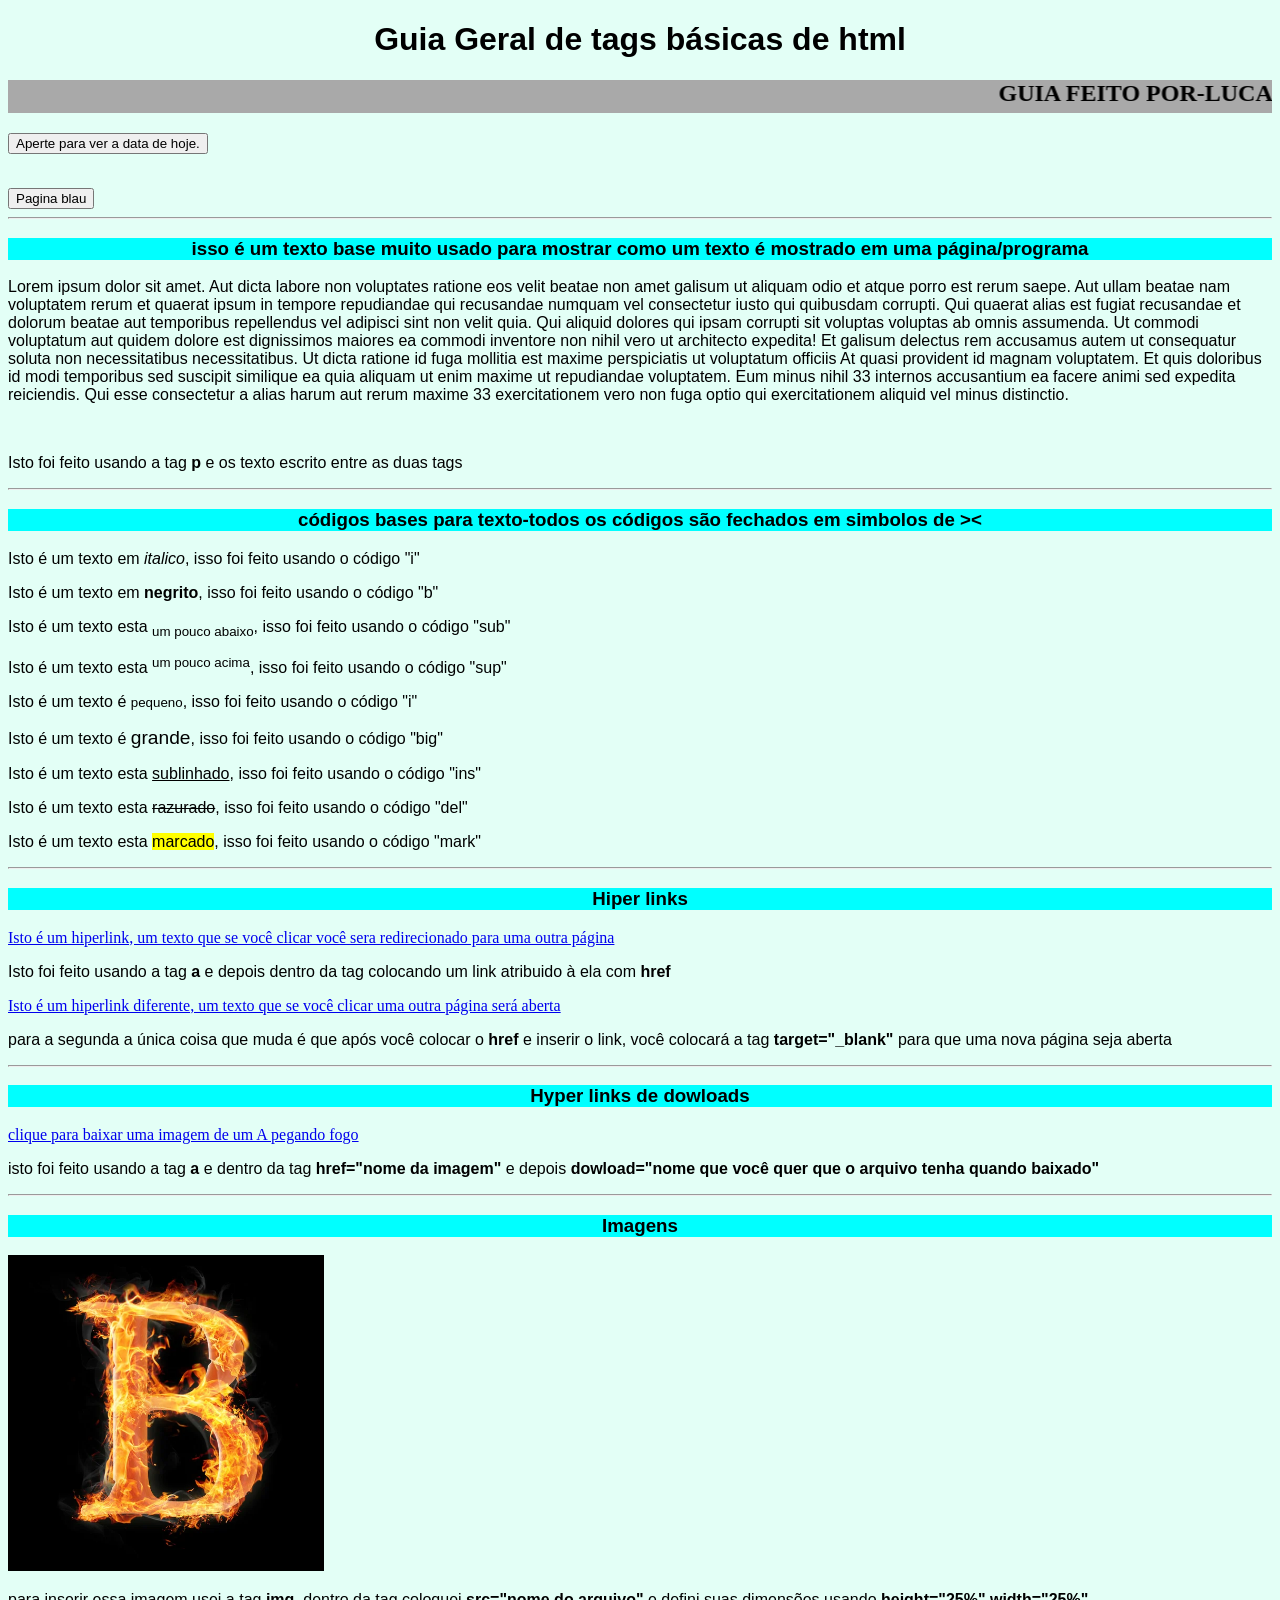
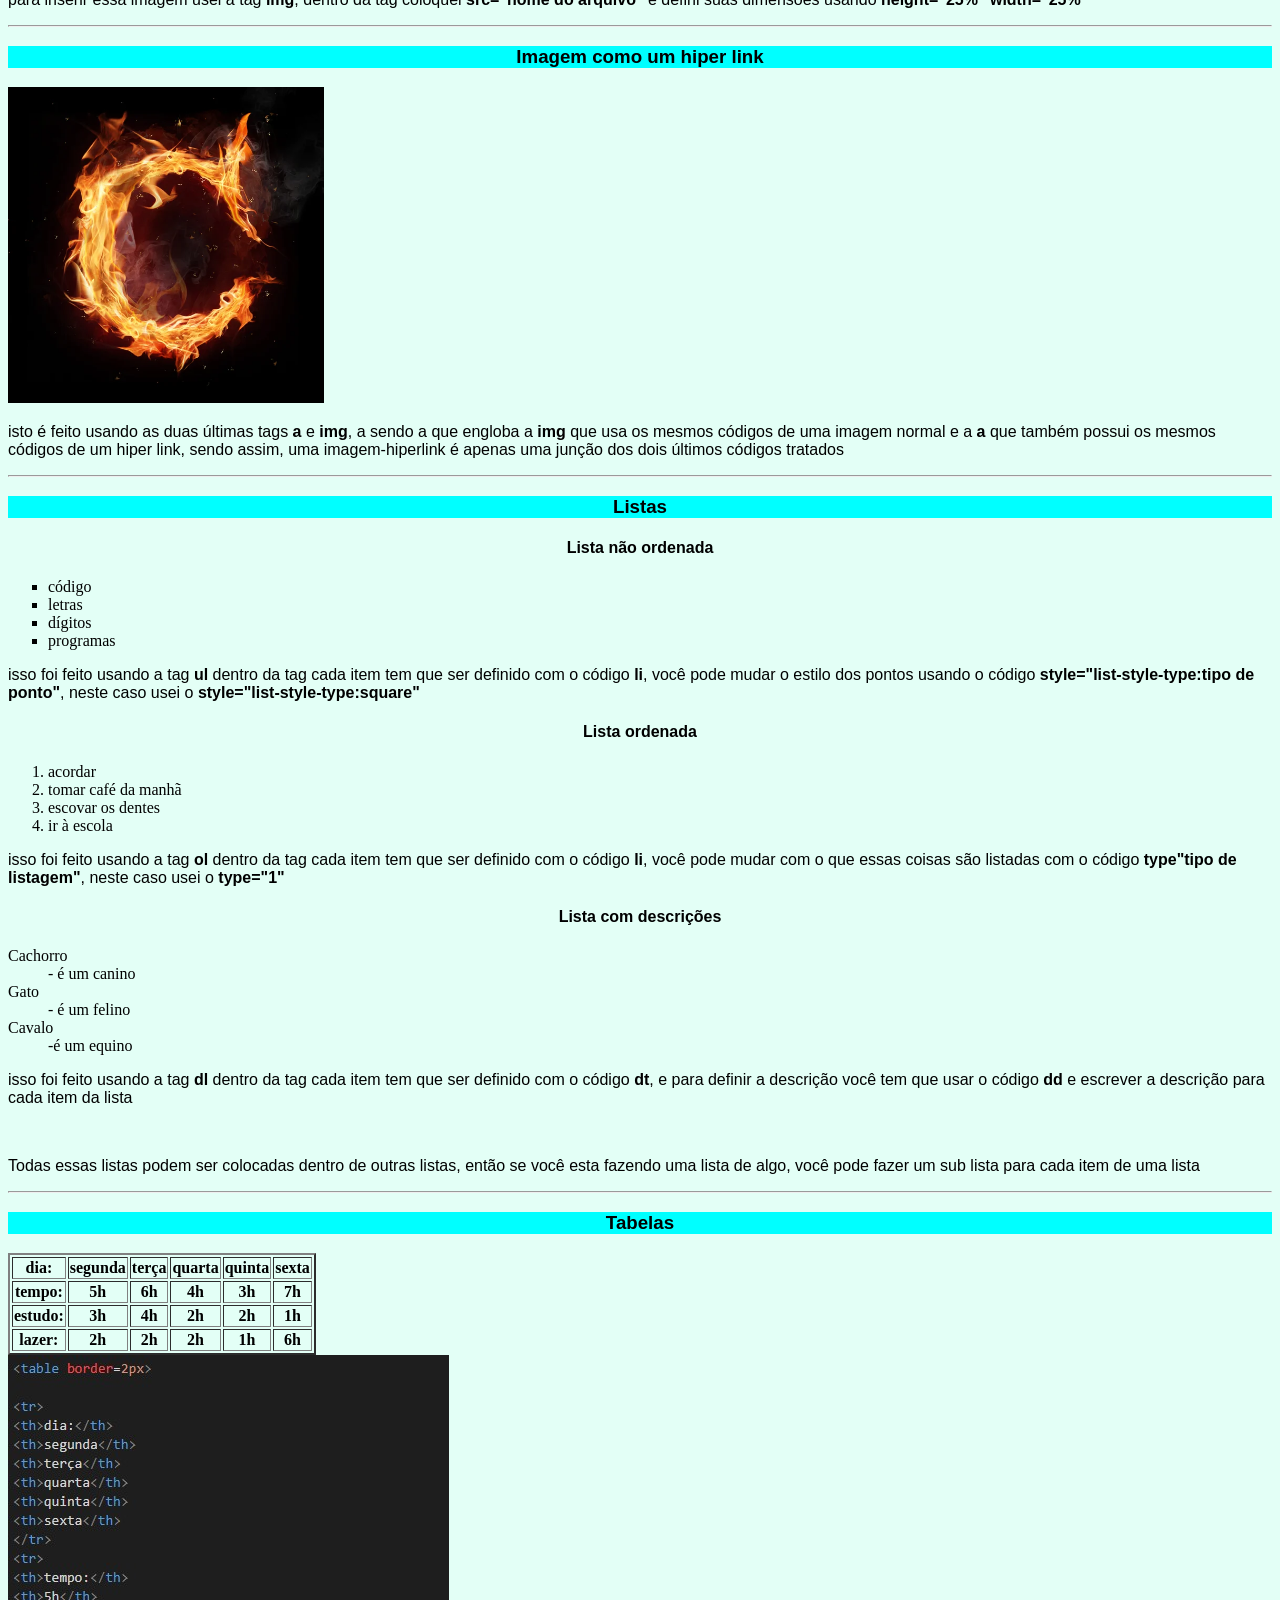
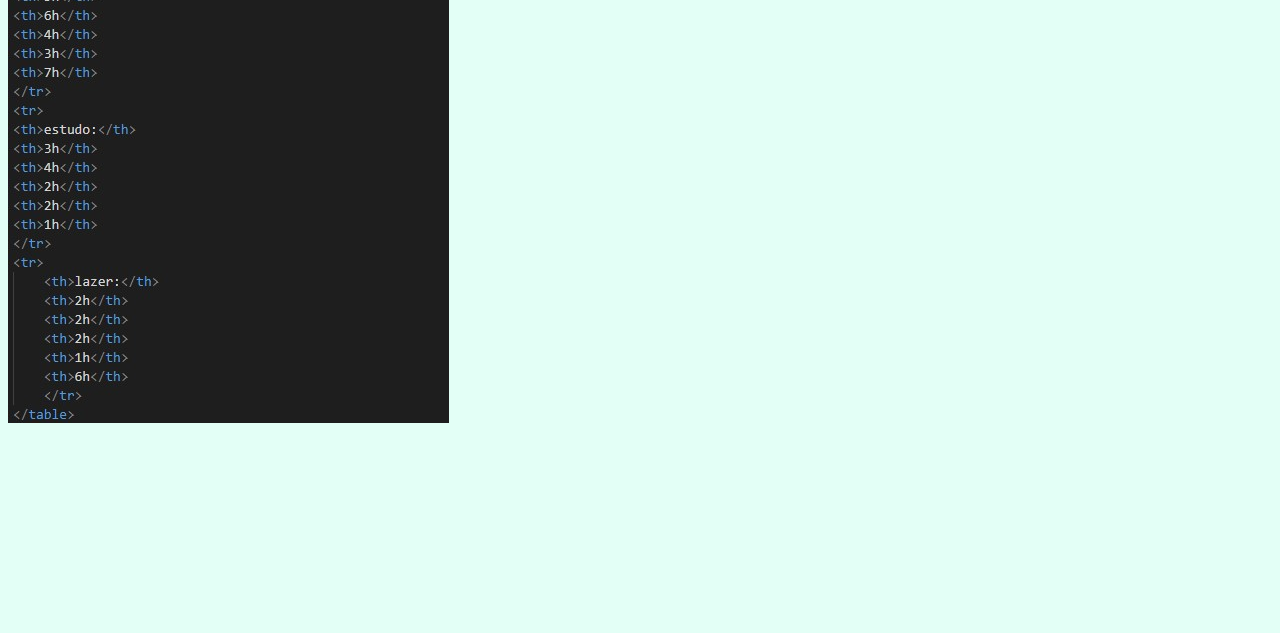
<file: Página guia/index.html>
<!DOCTYPE html>
<html lang="pt-br">
<head>
    <meta charset="UTF-8">
    <meta http-equiv="X-UA-Compatible" content="IE=edge">
    <meta name="viewport" content="width=device-width, initial-scale=1.0">
    <title>Página básica</title>

<style>
h1{
text-align: center;
font-family: sans-serif;
}

h3{
background-color: aqua;
    text-align: center;
font-family: sans-serif;
}
body{
    background-color: rgb(227, 255, 246);
}
p{
    font-family: sans-serif;  
}
h4{
    text-align: center;
font-family: sans-serif;
}


</style>



</head>
<body>
                         <!--isso é o começo da página-->
    <h1>Guia Geral de tags básicas de html</h1>
    <h2 style="background-color: darkgrey;"><marquee scrollamount="15" >GUIA FEITO POR-LUCAS BONFIM VILELA</marquee></h2>
    <button type="button"
    onclick="document.getElementById('data').innerHTML = Date()">
    Aperte para ver a data de hoje.</button>
    <p id="data"></p><br>
    <a href="teste blau.html"><button>Pagina blau</button></a>
    
    <hr>
    <!--Texto teste-->
<h3>isso é um texto base muito usado para mostrar como um texto é mostrado em uma página/programa</h3>
<p>Lorem ipsum dolor sit amet. Aut dicta labore non voluptates ratione eos velit beatae non amet galisum ut aliquam odio et atque porro est rerum saepe. Aut ullam beatae nam voluptatem rerum et quaerat ipsum in tempore repudiandae qui recusandae numquam vel consectetur iusto qui quibusdam corrupti. Qui quaerat alias est fugiat recusandae et dolorum beatae aut temporibus repellendus vel adipisci sint non velit quia. Qui aliquid dolores qui ipsam corrupti sit voluptas voluptas ab omnis assumenda.

    Ut commodi voluptatum aut quidem dolore est dignissimos maiores ea commodi inventore non nihil vero ut architecto expedita! Et galisum delectus rem accusamus autem ut consequatur soluta non necessitatibus necessitatibus. Ut dicta ratione id fuga mollitia est maxime perspiciatis ut voluptatum officiis At quasi provident id magnam voluptatem. Et quis doloribus id modi temporibus sed suscipit similique ea quia aliquam ut enim maxime ut repudiandae voluptatem.
    
    Eum minus nihil 33 internos accusantium ea facere animi sed expedita reiciendis. Qui esse consectetur a alias harum aut rerum maxime 33 exercitationem vero non fuga optio qui exercitationem aliquid vel minus distinctio.
</p><br>
<P>Isto foi feito usando a tag <b>p</b> e os texto escrito entre as duas tags</P>


<hr>


<h3>códigos bases para texto-todos os códigos são fechados em simbolos de ><</h3>
<P>Isto é um texto em <i>italico</i>, isso foi feito usando o código "i"</P>
<P>Isto é um texto em <b>negrito</b>, isso foi feito usando o código "b"</P>
<P>Isto é um texto esta <sub>um pouco abaixo</sub>, isso foi feito usando o código "sub"</P>
<P>Isto é um texto esta <sup>um pouco acima</sup>, isso foi feito usando o código "sup"</P>
<P>Isto é um texto é <small>pequeno</small>, isso foi feito usando o código "i"</P>
<P>Isto é um texto é <big>grande</big>, isso foi feito usando o código "big"</P>
<P>Isto é um texto esta <ins>sublinhado</ins>, isso foi feito usando o código "ins"</p>
<P>Isto é um texto esta <del>razurado</del>, isso foi feito usando o código "del"</P>
<P>Isto é um texto esta <mark>marcado</mark>, isso foi feito usando o código "mark"</P>


<hr>


<h3>Hiper links</h3>

<a href="http://www.google.com">Isto é um hiperlink, um texto que se você clicar você sera redirecionado para uma outra página</a>
<p>Isto foi feito usando a tag <b>a</b> e depois dentro da tag colocando um link atribuido à ela com <b>href</b></p>
<a href="http://www.google.com" target="_blank" >Isto é um hiperlink diferente, um texto que se você clicar uma outra página será aberta</a>
<p>para a segunda a única coisa que muda é que após você colocar o <b>href</b> e inserir o link, você colocará a tag <b>target="_blank"</b> para que uma nova página seja aberta</p>


<hr>


<h3>Hyper links de dowloads</h3>
<a href="A fogo.png" download="A pegando fogo">clique para baixar uma imagem de um A pegando fogo</a>
<p>isto foi feito usando a tag <b>a</b> e dentro da tag <b>href="nome da imagem"</b> e depois <b>dowload="nome que você quer que o arquivo tenha quando baixado"</b></p>


<hr>


<h3>Imagens</h3>
<img src="B fogo.png" height="25%" width="25%"  alt="imagem de um B em chamas">
<p>para inserir essa imagem usei a tag <b>img</b>, dentro da tag coloquei <b>src="nome do arquivo"</b> e defini suas dimensões usando <b>height="25%" width="25%"</b></p>


<hr>


<h3>Imagem como um hiper link</h3>
<a href="https://en.wikipedia.org/wiki/C" target="_blank"><img href="https://en.wikipedia.org/wiki/C" src="C fogo.png" height="25%" width="25%" alt="imagem de um C em chamas"></a>
<p>isto é feito usando as duas últimas tags <b>a</b> e <b>img</b>, a sendo a que engloba a <b>img</b> que usa os mesmos códigos de uma imagem normal e a <b>a</b> que também possui os mesmos códigos de um hiper link, sendo assim, uma imagem-hiperlink é apenas uma junção dos dois últimos códigos tratados</p>


<hr>


<h3>Listas</h3>
 
<h4>Lista não ordenada</h4>

<ul style="list-style-type:square;">
<li>código</li>
<li>letras</li>
<li>dígitos</li>
<li>programas</li>
</ul>

<p>isso foi feito usando a tag <b>ul</b> dentro da tag cada item tem que ser definido com o código <b>li</b>, você pode mudar o estilo dos pontos usando o código <b>style="list-style-type:tipo de ponto"</b>, neste caso usei o <b>style="list-style-type:square"</b></p>

<h4>Lista ordenada</h4>

<ol type="1">
<li>acordar</li>
<li>tomar café da manhã</li>
<li>escovar os dentes</li>
<li>ir à escola</li>
</ol>
<p>isso foi feito usando a tag <b>ol</b> dentro da tag cada item tem que ser definido com o código <b>li</b>, você pode mudar com o que essas coisas são listadas com o código <b>type"tipo de listagem"</b>, neste caso usei o <b>type="1"</b></p>

<h4>Lista com descrições</h4>
<dl>

<dt>Cachorro</dt>
<dd>- é um canino</dd>
<dt>Gato</dt>
<dd>- é um felino</dd>
<dt>Cavalo</dt>
<dd>-é um equino</dd>

</dl>
<p>isso foi feito usando a tag <b>dl</b> dentro da tag cada item tem que ser definido com o código <b>dt</b>, e para definir a descrição você tem que usar o código <b>dd</b> e escrever a descrição para cada item da lista</p><br>
<p>Todas essas listas podem ser colocadas dentro de outras listas, então se você esta fazendo uma lista de algo, você pode fazer um sub lista para cada item de uma lista</p>


<hr>
<!--Esta é uma tabela haha-->
<h3>Tabelas</h3>

<table border=2px>

<tr>
<th>dia:</th>
<th>segunda</th>
<th>terça</th>
<th>quarta</th>
<th>quinta</th>
<th>sexta</th>
</tr>
<tr>
<th>tempo:</th>
<th>5h</th>
<th>6h</th>
<th>4h</th>
<th>3h</th>
<th>7h</th>
</tr>
<tr>
<th>estudo:</th>
<th>3h</th>
<th>4h</th>
<th>2h</th>
<th>2h</th>
<th>1h</th>
</tr>
<tr>
    <th>lazer:</th>
    <th>2h</th>
    <th>2h</th>
    <th>2h</th>
    <th>1h</th>
    <th>6h</th>
    </tr>
</table>
<img src="Código tabela.png.jpg" alt="imagem com um código de tabela">


<br><br><br><br><br><br><br><br><br><br><br><br>
</body>
</html>
</file>
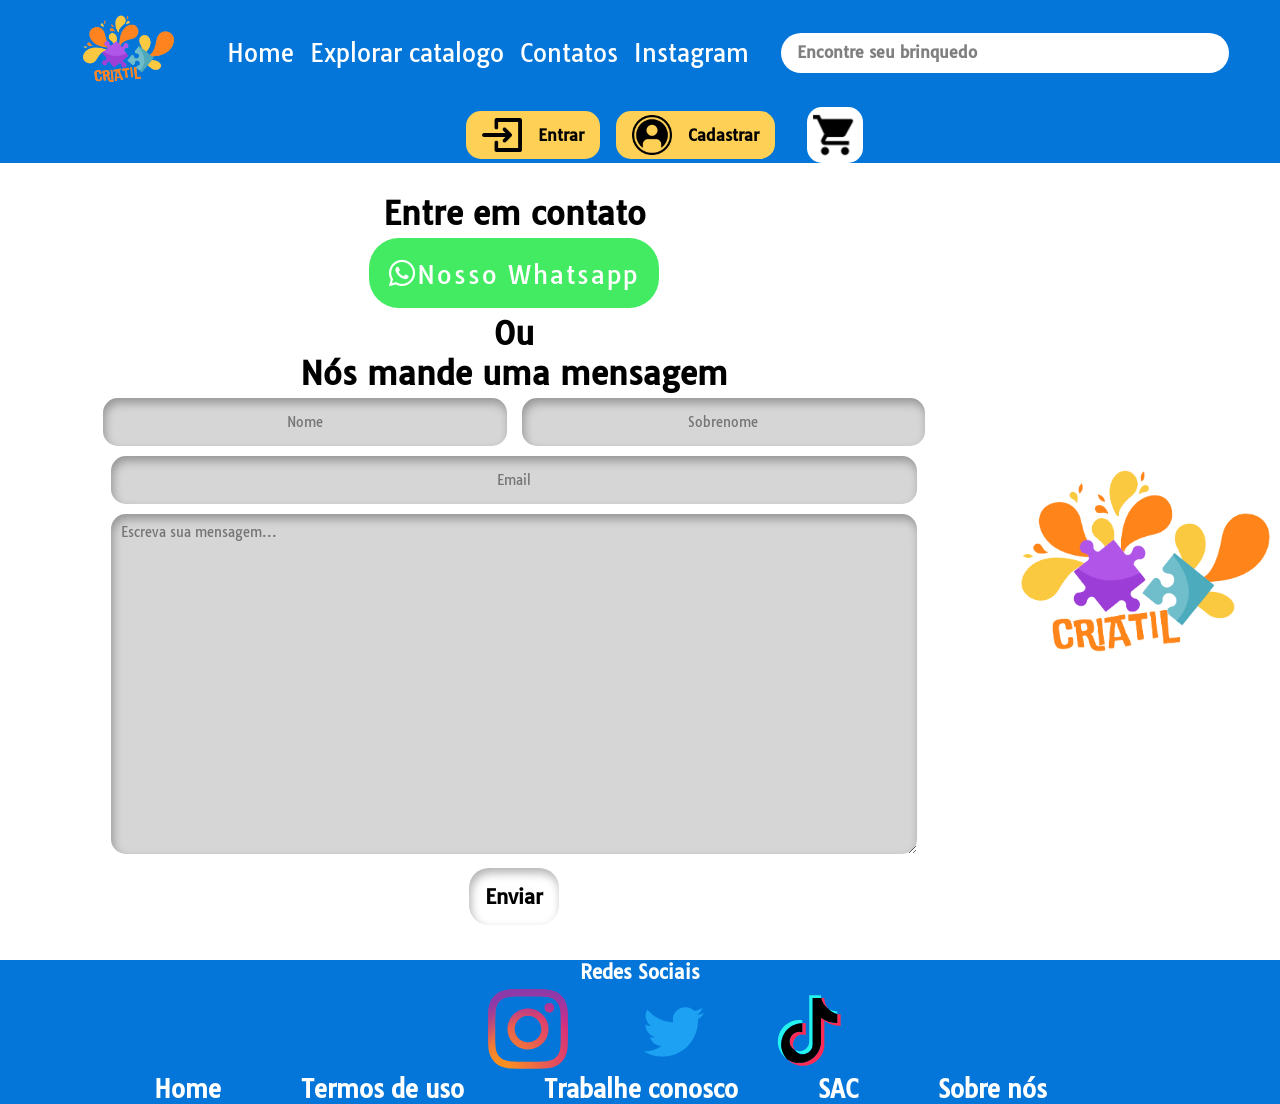
<file: amostra contato/sac-index.html>
<!DOCTYPE html>
<html lang="pt-br">

<head>
    <meta charset="UTF-8">
    <meta name="viewport" content="width=device-width, initial-scale=1.0">
    <title>Contato</title>
    <link rel="stylesheet" href="sac-estyle.css">
    <link rel="stylesheet" href="https://cdnjs.cloudflare.com/ajax/libs/font-awesome/5.15.3/css/all.min.css" />
    <link rel="icon" type="image/x-icon" href="Imagens/logo-criatil.svg">
</head>

<body>
    <header>
        <!--Logo Criatil-->
        <img src="Imagens/Logo_1-removebg-preview_waifu2x_art_noise1_scale (1).png" alt="Logo Criatil" class="Logo">
        <!--Anchors que levam para outras páginas-->
        <ul class="header">
            <li class="header"><a href="Inderx.html">Home</a></li>
            <li class="header"><a href="">Explorar catalogo</a></li>
            <li class="header"><a href="">Contatos</a></li>
            <li class="header"><a href="">Instagram</a></li>
        </ul>
        <input type="text" placeholder="Encontre seu brinquedo"> <!--Pesquisar-->
        <div class="button"><!--Botões de login, cadastro e carrinho-->

            <!--login-->
            <button class="in_out"><img src="Imagens/Login.png" alt="Entrar" class="button">
                <h4 class="button">Entrar</h4>
            </button>
            <!--Cadastro-->
            <button class="in_out_dois"><img src="Imagens/Cadastro.png" alt="Cadastrar" class="button">
                <h4 class="button">Cadastrar</h4>
            </button>
            <!--Carrinho-->
            <button class="carrinho"><img src="Imagens/carrinho.png" alt="Carrinho" class="carrinho"></button>
        </div>
    </header>

    <br>
    <div class="caixa0">
        <div class="caixa1">
            <h1>Entre em contato<br>
                <a href="#" class="fab fa-whatsapp"><small>Nosso Whatsapp</small></a>
                <br>Ou<br> Nós mande uma mensagem
            </h1>
            <form class="form-sac" action="#" id="sac-form">
<input type="text" name="primeiro-nome" id="1nome" placeholder="Nome" required>
<input type="text" name="segundo-nome" id="2nome" placeholder="Sobrenome" required>
<input type="email" name="email" id="email" placeholder="Email" required>
<textarea rows="20" cols="50" name="contato" form="sac-form" placeholder="Escreva sua mensagem..."></textarea>
<br>
<button type="submit" class="btn-submit">Enviar</button>
            </form>
        </div>
        <div class="caixa2">
            <img class="img-caixa2" src="Imagens/logo-criatil.svg">
        </div>
    </div>
    <br>

    <footer>
        <div class="Redes_Sociais"><!--Inclui titulo e logo das redes sociais-->
            <div>
                <div class="Texto"><!--Titulo-->
                    <h3 class="footer">Redes Sociais</h3>
                </div>
                <div class="Logos"><!--Logos das redes sociais-->
                    <img src="Imagens/instagram-2016-5.svg" alt="Intagram" class="Rede_Social">
                    <img src="Imagens/twitter-6.svg" alt="Twitter" class="Rede_Social">
                    <img src="Imagens/tiktok-icon-2.svg" alt="TikTok" class="Rede_Social">
                </div>
            </div>
        </div>
        <!--Anchors do footer-->

        <ul class="footer">
            <div class="anchors">
                <li class="primeiro footer"><a href="#" class="footer">
                        <h2 class="footer">Home</h2>
                    </a></li>
                <li class="penultimo"><a href="#" class="footer">
                        <h2 class="footer">Termos de uso</h2>
                    </a></li>
            </div>
            <div class="anchors">
                <li class="footer"><a href="#" class="footer">
                        <h2 class="footer">Trabalhe conosco</h2>
                    </a></li>
                <li class="footer"><a href="#" class="footer">
                        <h2 class="footer">SAC</h2>
                    </a></li>
                <li class="ultimo"><a href="#" class="footer">
                        <h2 class="footer">Sobre nós</h2>
                    </a></li>
            </div>
        </ul>

    </footer>
</body>

</html>
</file>
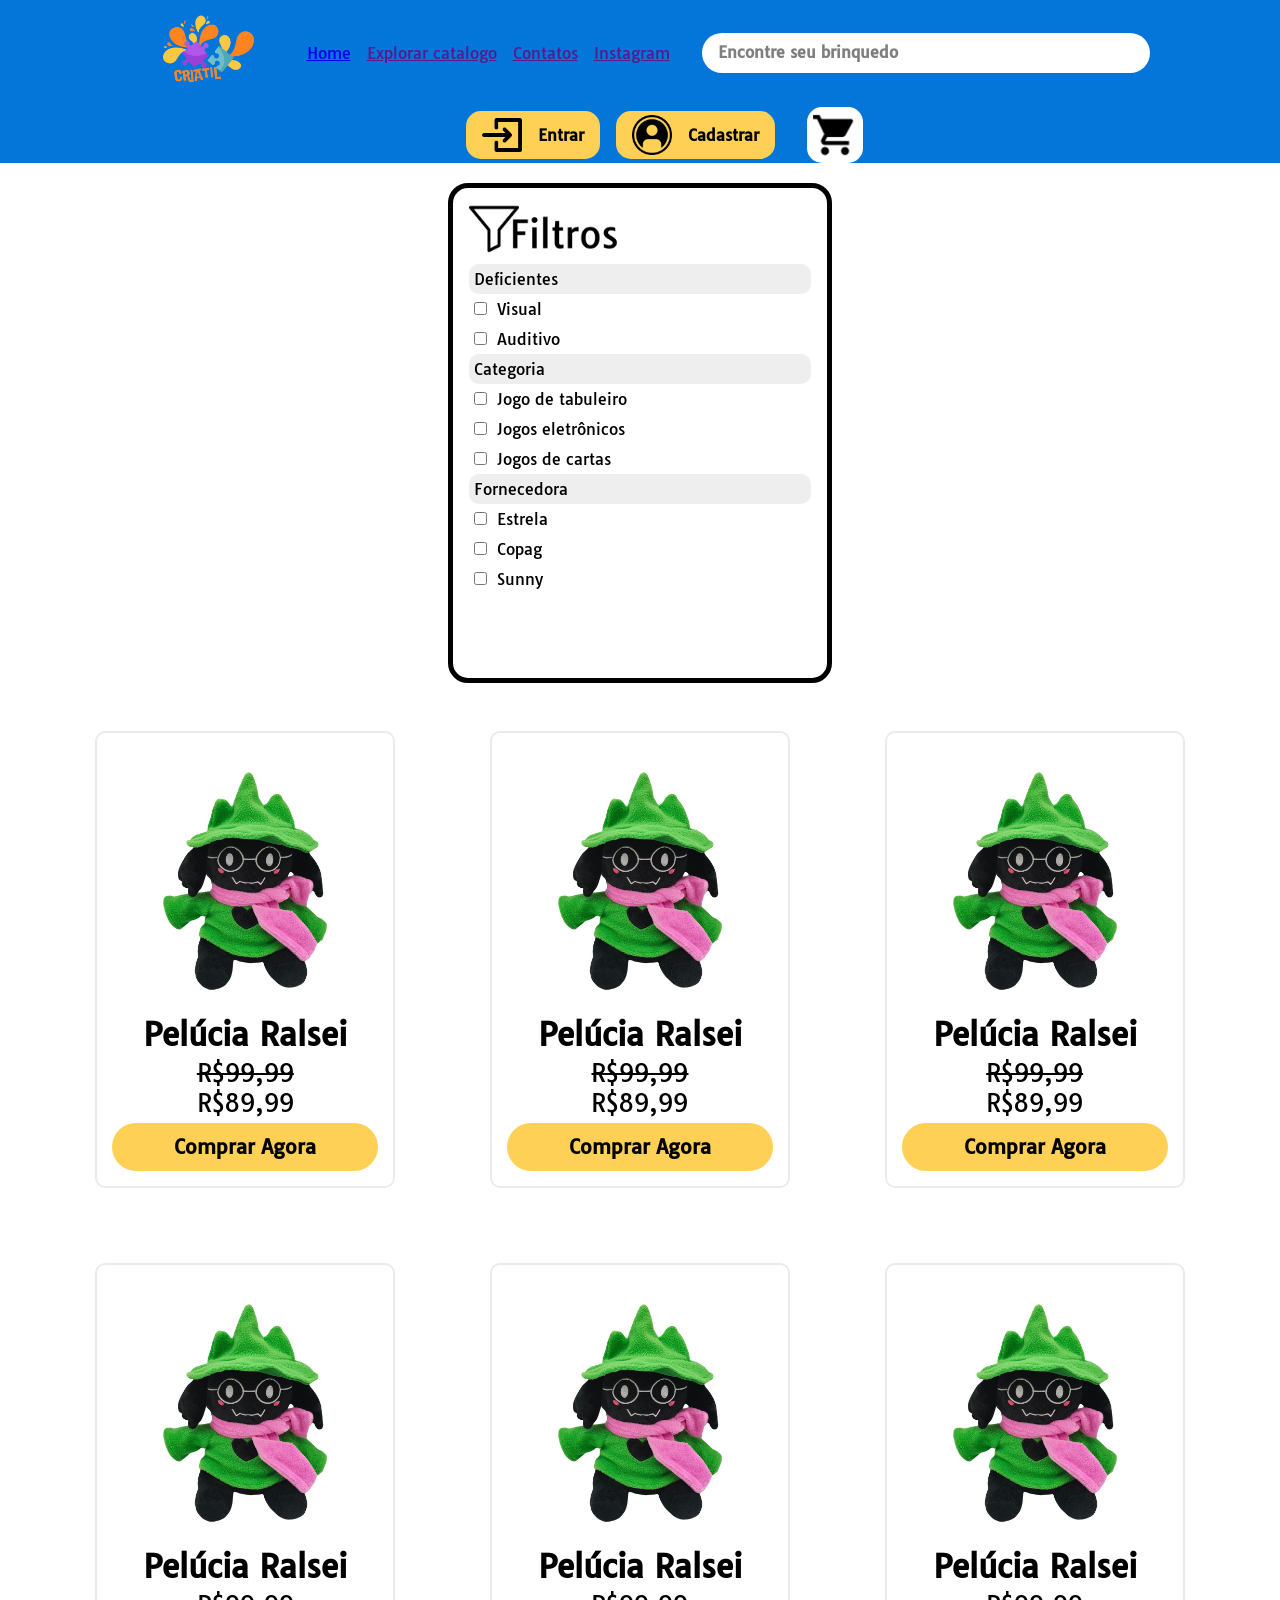
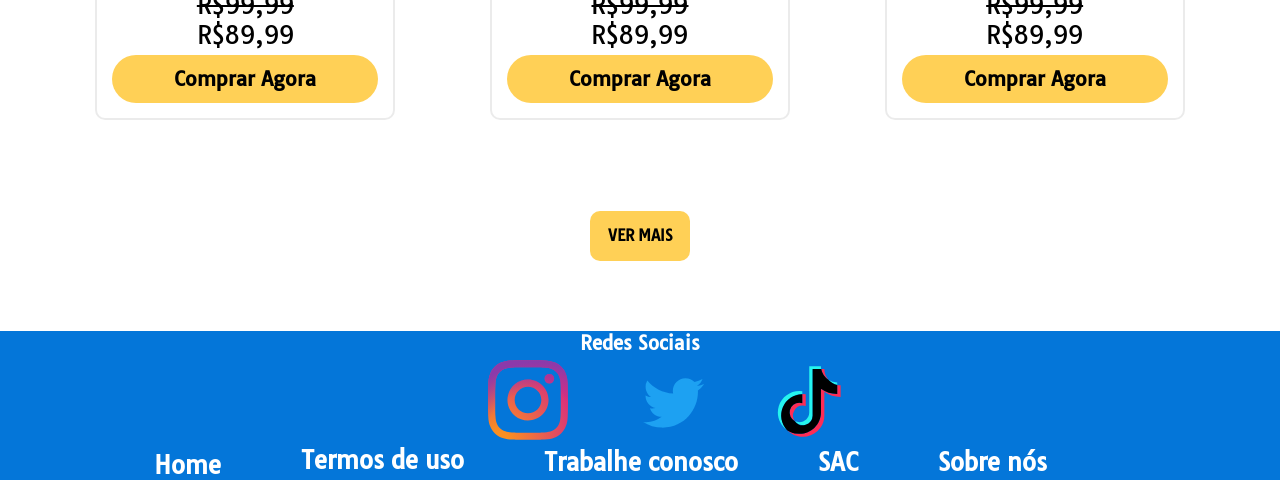
<file: amostra filtros/filtro-index.html>
<!DOCTYPE html>
<html lang="pt-br">

<head>
    <meta charset="UTF-8">
    <meta name="viewport" content="width=device-width, initial-scale=1.0">
    <title>Filtro</title>
    <link rel="stylesheet" href="style-filtro.css">
    <script src="filtro-js.js"></script>
</head>

<body>
    <header>
        <!--Logo Criatil-->
        <img src="Imagens/Logo_1-removebg-preview_waifu2x_art_noise1_scale (1).png" alt="Logo Criatil" class="Logo">
        <!--Anchors que levam para outras páginas-->
        <ul class="header">
            <li class="header"><a href="Inderx.html">Home</a></li>
            <li class="header"><a href="">Explorar catalogo</a></li>
            <li class="header"><a href="">Contatos</a></li>
            <li class="header"><a href="">Instagram</a></li>
        </ul>
        <input type="text" placeholder="Encontre seu brinquedo"> <!--Pesquisar-->
        <div class="button"><!--Botões de login, cadastro e carrinho-->
        
        <!--login-->
        <button class="in_out"><img src="Imagens/Login.png" alt="Entrar" class="button"><h4 class="button">Entrar</h4></button>
        <!--Cadastro-->
        <button class="in_out_dois"><img src="Imagens/Cadastro.png" alt="Cadastrar" class="button"><h4 class="button">Cadastrar</h4></button>
        <!--Carrinho-->
        <button class="carrinho"><img src="Imagens/carrinho.png" alt="Carrinho" class="carrinho"></button>
        </div>
    </header>
    <br>

    <div class="caixa0">
        <div class="caixa1">
            <!--ÍNICIO FILTRO-->
            <div class="caixafiltro">
                <img src="Imagens/Filtros imagem.png" alt="Filtros" class="imglog">
                <ul class="lista0">
                    <li class="lista1">
                        <p>Deficientes</p>
                    </li>
                    <li class="lista2">
                        <input type="checkbox" name="" id="check1" />
                        <label for="check1">
                            Visual
                        </label>
                    </li>
                    <li class="lista2">
                        <input type="checkbox" name="" id="check2" />
                        <label for="check2">
                            Auditivo
                        </label>
                    </li>
                    <li class="lista1">
                        <p>Categoria</p>
                    </li>
                    <li class="lista2">
                        <input type="checkbox" name="" id="check3" />
                        <label for="check3">
                            Jogo de tabuleiro
                        </label>
                    </li>
                    <li class="lista2">
                        <input type="checkbox" name="" id="check4" />
                        <label for="check4">
                            Jogos eletrônicos
                        </label>
                    </li>
                    <li class="lista2">
                        <input type="checkbox" name="" id="check5" />
                        <label for="check5">
                            Jogos de cartas
                        </label>
                    </li>
                    <li class="lista1">
                        <p>Fornecedora</p>
                    </li>
                    <li class="lista2">
                        <input type="checkbox" name="" id="check6" />
                        <label for="check6">
                            Estrela
                        </label>
                    </li>
                    <li class="lista2">
                        <input type="checkbox" name="" id="check7" />
                        <label for="check7">
                            Copag
                        </label>
                    </li>
                    <li class="lista2">
                        <input type="checkbox" name="" id="check8" />
                        <label for="check8">
                            Sunny
                        </label>
                    </li>
                </ul>
            </div>
            <!--Fim filtros-->
        </div>

        <div class="caixa2">
            <div class="itens">
                <div class="linha1">
                    <div class="item1">
                        <!--CARD-->
                        <div class="Card">
                            <!--Imagem-->
                            <div class="Imagem_container">
                                <div class="Imagem">
                                    <a href="#">
                                        <img src="Imagens/Centro/Ralsei.jpeg" alt="Pelúcia Ralse"
                                            class="Imagem_produto">
                                    </a>
                                </div>
                            </div>
                            <!--Texto do card-->
                            <h1 class="Nome_Produto">Pelúcia Ralsei</h1>
                            <p class="preco primeiro"><s>R$99,99</s></p>
                            <p class="preco">R$89,99</p>
                            <!--Botão "Comprar agora"-->
                            <div class="Comprar_Agora primeiro">
                                <button class="Comprar_Agora">
                                    <h2 class="Comprar_Agora">Comprar Agora</h2>
                                </button>
                            </div>
                        </div>
                        <!--FIM DO CARD-->
                    </div>
                    <div class="item2"><!--CARD-->
                        <div class="Card">
                            <!--Imagem-->
                            <div class="Imagem_container">
                                <div class="Imagem">
                                    <a href="#">
                                        <img src="Imagens/Centro/Ralsei.jpeg" alt="Pelúcia Ralse"
                                            class="Imagem_produto">
                                    </a>
                                </div>
                            </div>
                            <!--Texto do card-->
                            <h1 class="Nome_Produto">Pelúcia Ralsei</h1>
                            <p class="preco primeiro"><s>R$99,99</s></p>
                            <p class="preco">R$89,99</p>
                            <!--Botão "Comprar agora"-->
                            <div class="Comprar_Agora primeiro">
                                <button class="Comprar_Agora">
                                    <h2 class="Comprar_Agora">Comprar Agora</h2>
                                </button>
                            </div>
                        </div>
                        <!--FIM DO CARD-->
                    </div>
                    <div class="item3"><!--CARD-->
                        <div class="Card">
                            <!--Imagem-->
                            <div class="Imagem_container">
                                <div class="Imagem">
                                    <a href="#">
                                        <img src="Imagens/Centro/Ralsei.jpeg" alt="Pelúcia Ralse"
                                            class="Imagem_produto">
                                    </a>
                                </div>
                            </div>
                            <!--Texto do card-->
                            <h1 class="Nome_Produto">Pelúcia Ralsei</h1>
                            <p class="preco primeiro"><s>R$99,99</s></p>
                            <p class="preco">R$89,99</p>
                            <!--Botão "Comprar agora"-->
                            <div class="Comprar_Agora primeiro">
                                <button class="Comprar_Agora">
                                    <h2 class="Comprar_Agora">Comprar Agora</h2>
                                </button>
                            </div>
                        </div>
                        <!--FIM DO CARD-->
                    </div>
                </div>
                <div class="linha2">
                    <div class="item4"><!--CARD-->
                        <div class="Card">
                            <!--Imagem-->
                            <div class="Imagem_container">
                                <div class="Imagem">
                                    <a href="#">
                                        <img src="Imagens/Centro/Ralsei.jpeg" alt="Pelúcia Ralse"
                                            class="Imagem_produto">
                                    </a>
                                </div>
                            </div>
                            <!--Texto do card-->
                            <h1 class="Nome_Produto">Pelúcia Ralsei</h1>
                            <p class="preco primeiro"><s>R$99,99</s></p>
                            <p class="preco">R$89,99</p>
                            <!--Botão "Comprar agora"-->
                            <div class="Comprar_Agora primeiro">
                                <button class="Comprar_Agora">
                                    <h2 class="Comprar_Agora">Comprar Agora</h2>
                                </button>
                            </div>
                        </div>
                        <!--FIM DO CARD-->
                    </div>
                    <div class="item5"><!--CARD-->
                        <div class="Card">
                            <!--Imagem-->
                            <div class="Imagem_container">
                                <div class="Imagem">
                                    <a href="#">
                                        <img src="Imagens/Centro/Ralsei.jpeg" alt="Pelúcia Ralse"
                                            class="Imagem_produto">
                                    </a>
                                </div>
                            </div>
                            <!--Texto do card-->
                            <h1 class="Nome_Produto">Pelúcia Ralsei</h1>
                            <p class="preco primeiro"><s>R$99,99</s></p>
                            <p class="preco">R$89,99</p>
                            <!--Botão "Comprar agora"-->
                            <div class="Comprar_Agora primeiro">
                                <button class="Comprar_Agora">
                                    <h2 class="Comprar_Agora">Comprar Agora</h2>
                                </button>
                            </div>
                        </div>
                        <!--FIM DO CARD-->
                    </div>
                    <div class="item6"><!--CARD-->
                        <div class="Card">
                            <!--Imagem-->
                            <div class="Imagem_container">
                                <div class="Imagem">
                                    <a href="#">
                                        <img src="Imagens/Centro/Ralsei.jpeg" alt="Pelúcia Ralse"
                                            class="Imagem_produto">
                                    </a>
                                </div>
                            </div>
                            <!--Texto do card-->
                            <h1 class="Nome_Produto">Pelúcia Ralsei</h1>
                            <p class="preco primeiro"><s>R$99,99</s></p>
                            <p class="preco">R$89,99</p>
                            <!--Botão "Comprar agora"-->
                            <div class="Comprar_Agora primeiro">
                                <button class="Comprar_Agora">
                                    <h2 class="Comprar_Agora">Comprar Agora</h2>
                                </button>
                            </div>
                        </div>
                        <!--FIM DO CARD-->
                    </div>
                </div>
            </div>
            <div class="vermais">
                <button class="btnvermais" onclick="adicionarItens()">VER MAIS</button>
            </div>
        </div>
    </div>

    <br>
    
    <footer>
        <div class="Redes_Sociais"><!--Inclui titulo e logo das redes sociais-->
            <div> 
            <div class="Texto"><!--Titulo-->
                <h3 class="footer">Redes Sociais</h3>
            </div>
            <div class="Logos"><!--Logos das redes sociais-->
                <img class="Rede_Social" src="Imagens/instagram-2016-5.svg" alt="Intagram" class="Rede_Social">
                <img class="Rede_Social" src="Imagens/twitter-6.svg" alt="Twitter" class="Rede_Social">
                <img class="Rede_Social" src="Imagens/tiktok-icon-2.svg" alt="TikTok" class="Rede_Social">
            </div>
            </div>
        </div>
    <!--Anchors do footer-->
    
            <ul class="footer">
                <div class="anchors">
                <li class="primeiro footer"><a href="#"  class="footer"><h2 class="footer">Home</h2></a></li> 
                <li class="penultimo"><a href="#"  class="footer"><h2 class="footer">Termos de uso</h2></a></li>
                </div>
                <div class="anchors">
                <li class="footer"><a href="#" class="footer"><h2 class="footer">Trabalhe conosco</h2></a></li>
                <li class="footer"><a href="#" class="footer"><h2 class="footer">SAC</h2></a></li>
                <li class="ultimo"><a href="#" class="footer"><h2 class="footer">Sobre nós</h2></a></li> 
                </div>
            </ul>
   
    </footer>
</body>

</html>
</file>
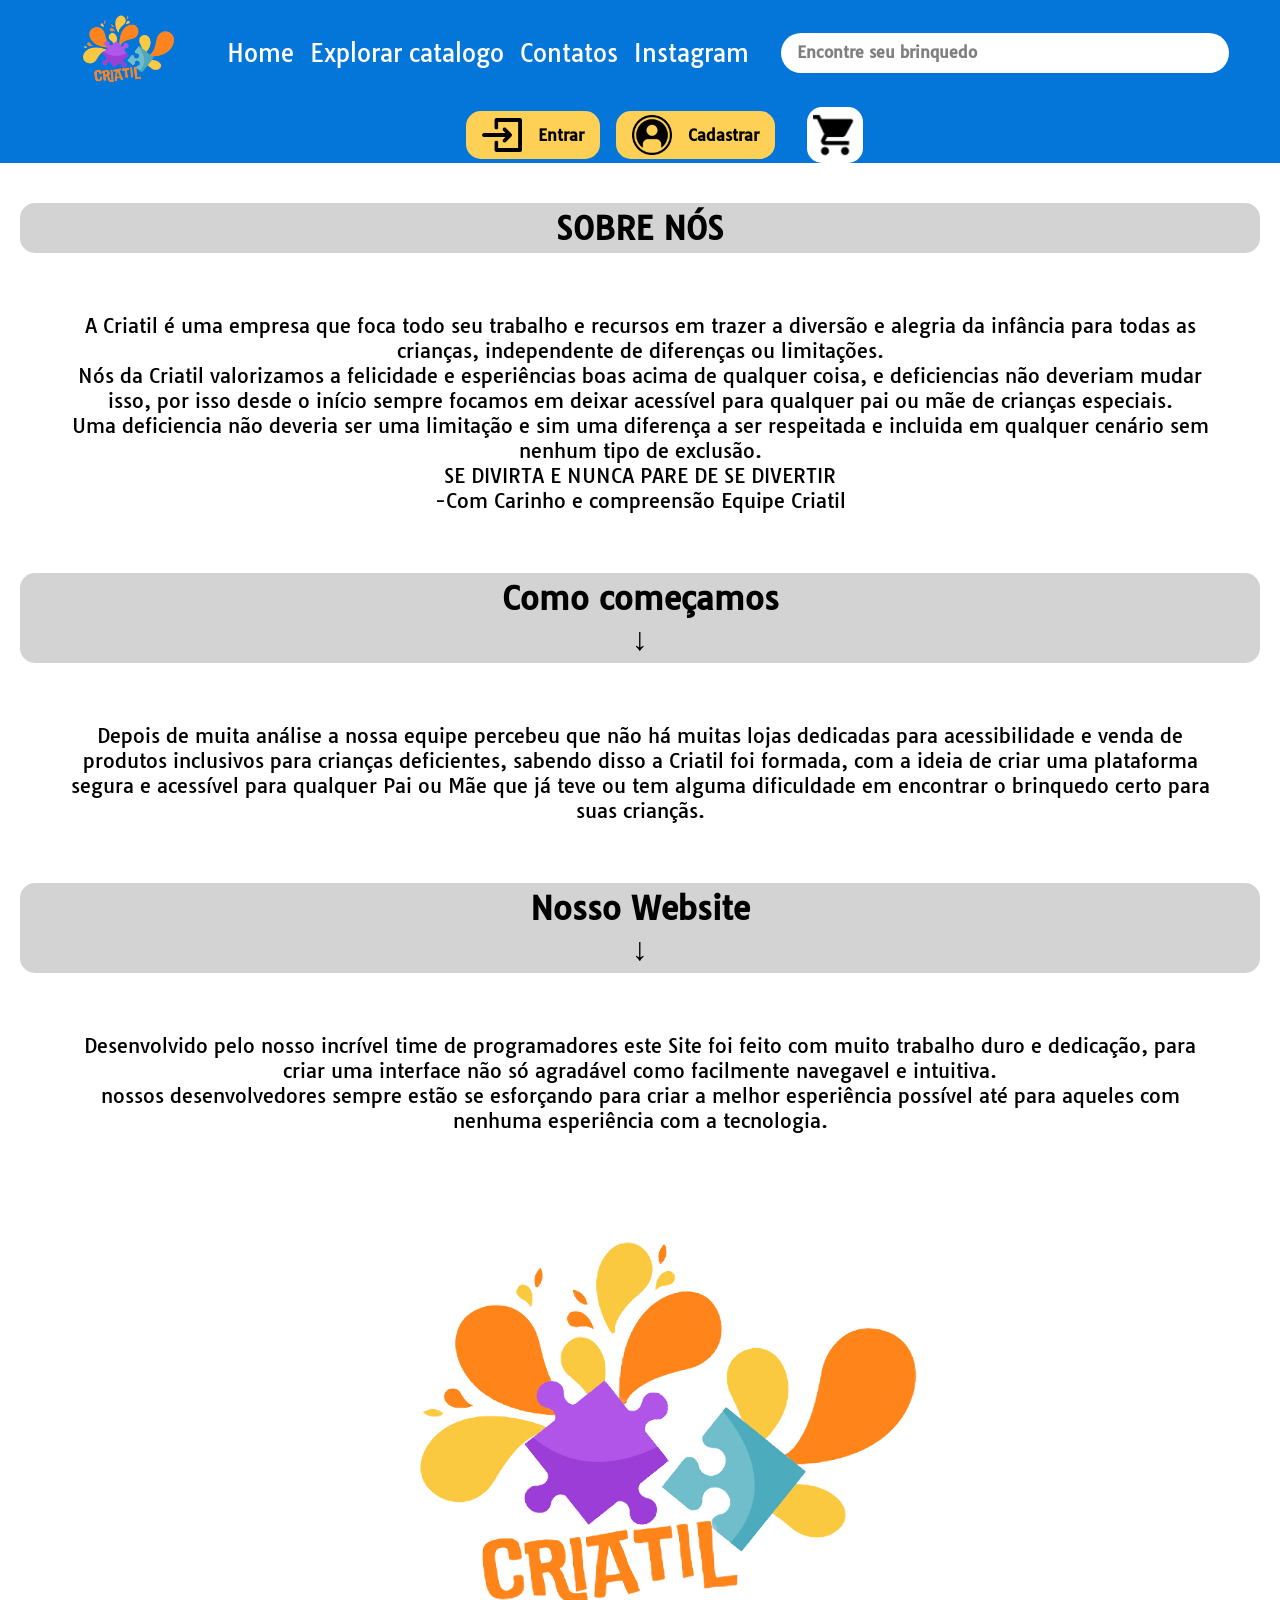
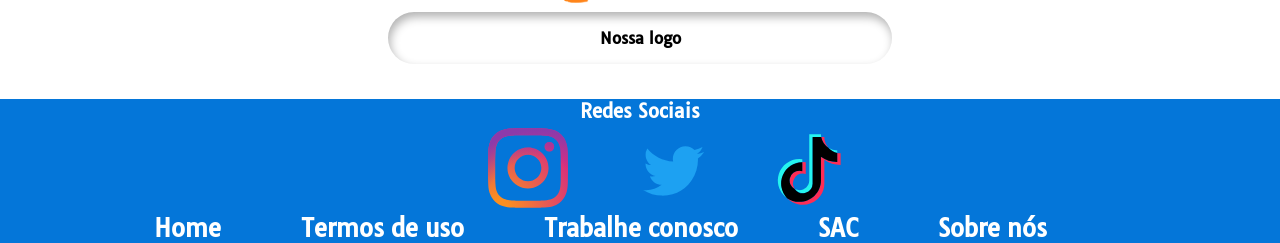
<file: amostra sobre nós/aboutus-index.html>
<!DOCTYPE html>
<html lang="pt-br">

<head>
    <meta charset="UTF-8">
    <meta name="viewport" content="width=device-width, initial-scale=1.0">
    <title>Sobre Nós</title>
    <link rel="stylesheet" href="style-aboutus.css">
    <script src="https://ajax.googleapis.com/ajax/libs/jquery/3.7.1/jquery.min.js"></script>
    <script src="aboutus-script.js"></script>
    <link rel="icon" type="image/x-icon" href="Imagens/logo-criatil.svg">

</head>

<body>
    <header>
        <!--Logo Criatil-->
        <img src="Imagens/Logo_1-removebg-preview_waifu2x_art_noise1_scale (1).png" alt="Logo Criatil" class="Logo">
        <!--Anchors que levam para outras páginas-->
        <ul class="header">
            <li class="header"><a href="Inderx.html">Home</a></li>
            <li class="header"><a href="">Explorar catalogo</a></li>
            <li class="header"><a href="">Contatos</a></li>
            <li class="header"><a href="">Instagram</a></li>
        </ul>
        <input type="text" placeholder="Encontre seu brinquedo"> <!--Pesquisar-->
        <div class="button"><!--Botões de login, cadastro e carrinho-->

            <!--login-->
            <button class="in_out"><img src="Imagens/Login.png" alt="Entrar" class="button">
                <h4 class="button">Entrar</h4>
            </button>
            <!--Cadastro-->
            <button class="in_out_dois"><img src="Imagens/Cadastro.png" alt="Cadastrar" class="button">
                <h4 class="button">Cadastrar</h4>
            </button>
            <!--Carrinho-->
            <button class="carrinho"><img src="Imagens/carrinho.png" alt="Carrinho" class="carrinho"></button>
        </div>
    </header>
    <br>
    <div class="caixa0">
        <h1 class="titulo0">SOBRE NÓS</h1>
        <div class="text0" id="text0">
            <p>
                A Criatil é uma empresa que foca todo seu trabalho e recursos em trazer a diversão e alegria da infância
                para todas as crianças, independente de diferenças ou limitações. <br>
                Nós da Criatil valorizamos a felicidade e esperiências boas acima de qualquer coisa, e deficiencias não
                deveriam mudar isso, por isso desde o início
                sempre focamos em deixar acessível para qualquer pai ou mãe de crianças especiais. <br>
                Uma deficiencia não deveria ser uma limitação e sim uma diferença a ser respeitada e incluida em
                qualquer cenário sem nenhum tipo de exclusão. <br>
                <large>SE DIVIRTA E NUNCA PARE DE SE DIVERTIR</large><br>
                -Com Carinho e compreensão Equipe Criatil
            </p>
        </div>
        <h1 class="titulo1">Como começamos<div class="seta1">↓</div>
        </h1>
        <div class="text1">
            <p>Depois de muita análise a nossa equipe percebeu que não há muitas lojas dedicadas para acessibilidade e
                venda
                de produtos inclusivos para crianças deficientes,
                sabendo disso a Criatil foi formada, com a ideia de criar uma plataforma segura e acessível para
                qualquer
                Pai ou Mãe que já teve ou tem alguma dificuldade em
                encontrar o brinquedo certo para suas criançãs.
            </p>
        </div>
        <h1 class="titulo2">Nosso Website<div class="seta2">↓</div>
        </h1>
        <div class="text2">
            <p>Desenvolvido pelo nosso incrível time de programadores este Site
                foi feito com muito trabalho duro e dedicação, para criar uma interface
                não só agradável como facilmente navegavel e intuitiva.<br>
                nossos desenvolvedores sempre estão se esforçando para criar a melhor esperiência possível
                até para aqueles com nenhuma esperiência com a tecnologia.
            </p>
        </div>
        <div class="arealogo">
            <img title="Nossa logo" src="Imagens/logo-criatil.svg" alt="logo criatil" class="imgcriatil">
            <div class="disclogo">Nossa logo</div>
        </div>
    </div>
    <br>
    <footer>
        <div class="Redes_Sociais"><!--Inclui titulo e logo das redes sociais-->
            <div>
                <div class="Texto"><!--Titulo-->
                    <h3 class="footer">Redes Sociais</h3>
                </div>
                <div class="Logos"><!--Logos das redes sociais-->
                    <img src="Imagens/instagram-2016-5.svg" alt="Intagram" class="Rede_Social">
                    <img src="Imagens/twitter-6.svg" alt="Twitter" class="Rede_Social">
                    <img src="Imagens/tiktok-icon-2.svg" alt="TikTok" class="Rede_Social">
                </div>
            </div>
        </div>
        <!--Anchors do footer-->

        <ul class="footer">
            <div class="anchors">
                <li class="primeiro footer"><a href="#" class="footer">
                        <h2 class="footer">Home</h2>
                    </a></li>
                <li class="penultimo"><a href="#" class="footer">
                        <h2 class="footer">Termos de uso</h2>
                    </a></li>
            </div>
            <div class="anchors">
                <li class="footer"><a href="#" class="footer">
                        <h2 class="footer">Trabalhe conosco</h2>
                    </a></li>
                <li class="footer"><a href="#" class="footer">
                        <h2 class="footer">SAC</h2>
                    </a></li>
                <li class="ultimo"><a href="#" class="footer">
                        <h2 class="footer">Sobre nós</h2>
                    </a></li>
            </div>
        </ul>

    </footer>
</body>

</html>
</file>
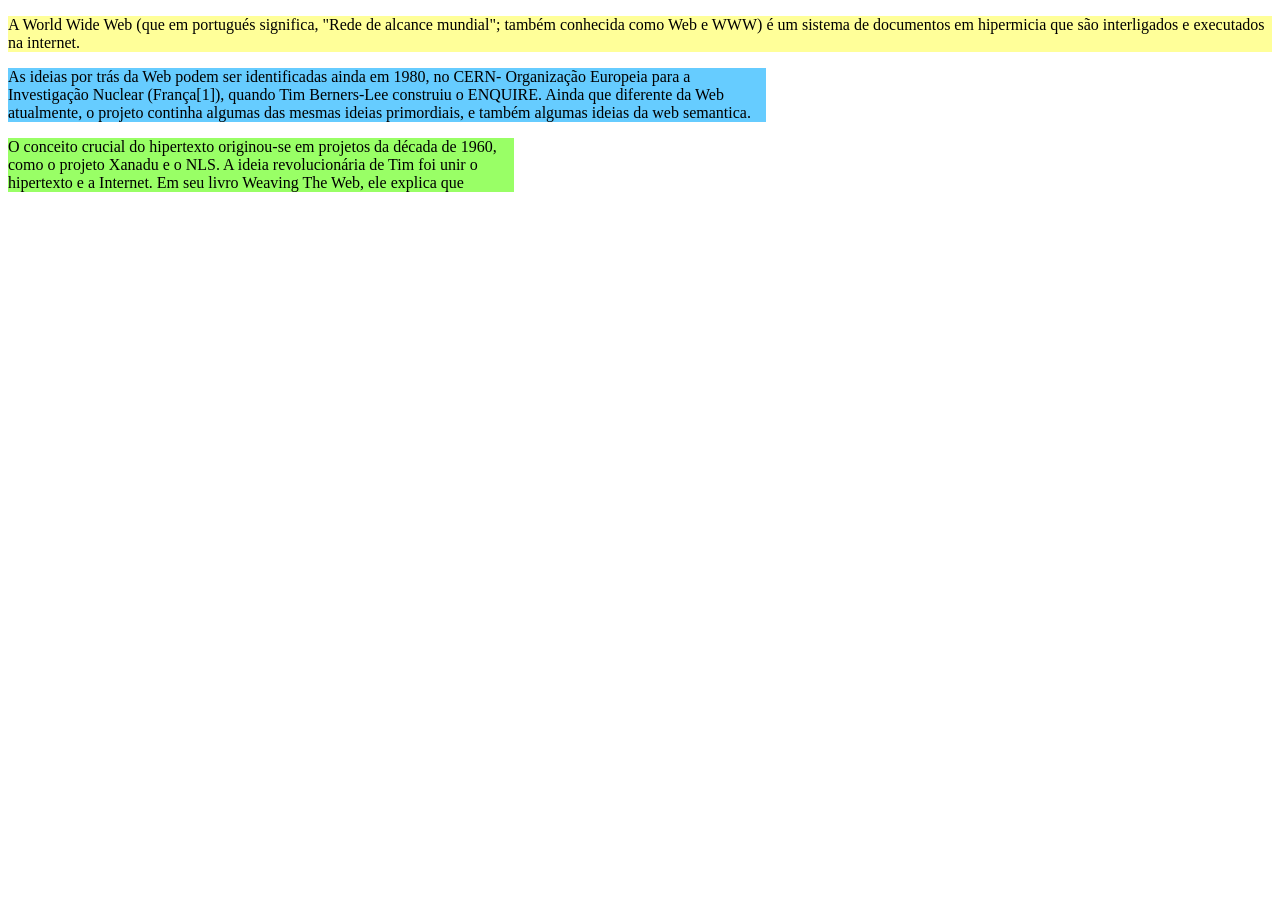
<file: exercicio 1/att 1.1.html>
<!DOCTYPE html>
<html lang="pt-br">

<head>
    <meta charset="UTF-8">
    <meta http-equiv="X-UA-Compatible" content="IE=edge">
    <meta name="viewport" content="width=device-width, initial-scale=1.0">
    <title>Document</title>
    <style>
        p.a {
            background-color: #FFFF99;
        }

        p.b {
            background-color: #66CCFF;
            margin-right: 40%;
        }

        p.c {
            background-color: #99ff66;
            margin-right: 60%;
        }
    </style>
</head>

<body>
    <p class="a">A World Wide Web (que em portugués significa, "Rede de alcance mundial"; também conhecida como Web e
        WWW)
        é um sistema de documentos em hipermicia que são interligados e executados na internet.</p>

    <p class="b">As ideias por trás da Web podem ser identificadas ainda em 1980, no CERN- Organização Europeia para a
        Investigação Nuclear (França[1]), quando Tim Berners-Lee construiu o ENQUIRE. Ainda que diferente da Web
        atualmente, o projeto continha algumas das mesmas ideias primordiais, e também algumas ideias da web semantica.</p>

    <p class="c">O conceito crucial do hipertexto originou-se em projetos da década de 1960, como o projeto Xanadu e o
        NLS. A ideia revolucionária de Tim foi unir o hipertexto e a Internet. Em seu livro Weaving The Web, ele explica
        que</p>

</body>

</html>
</file>
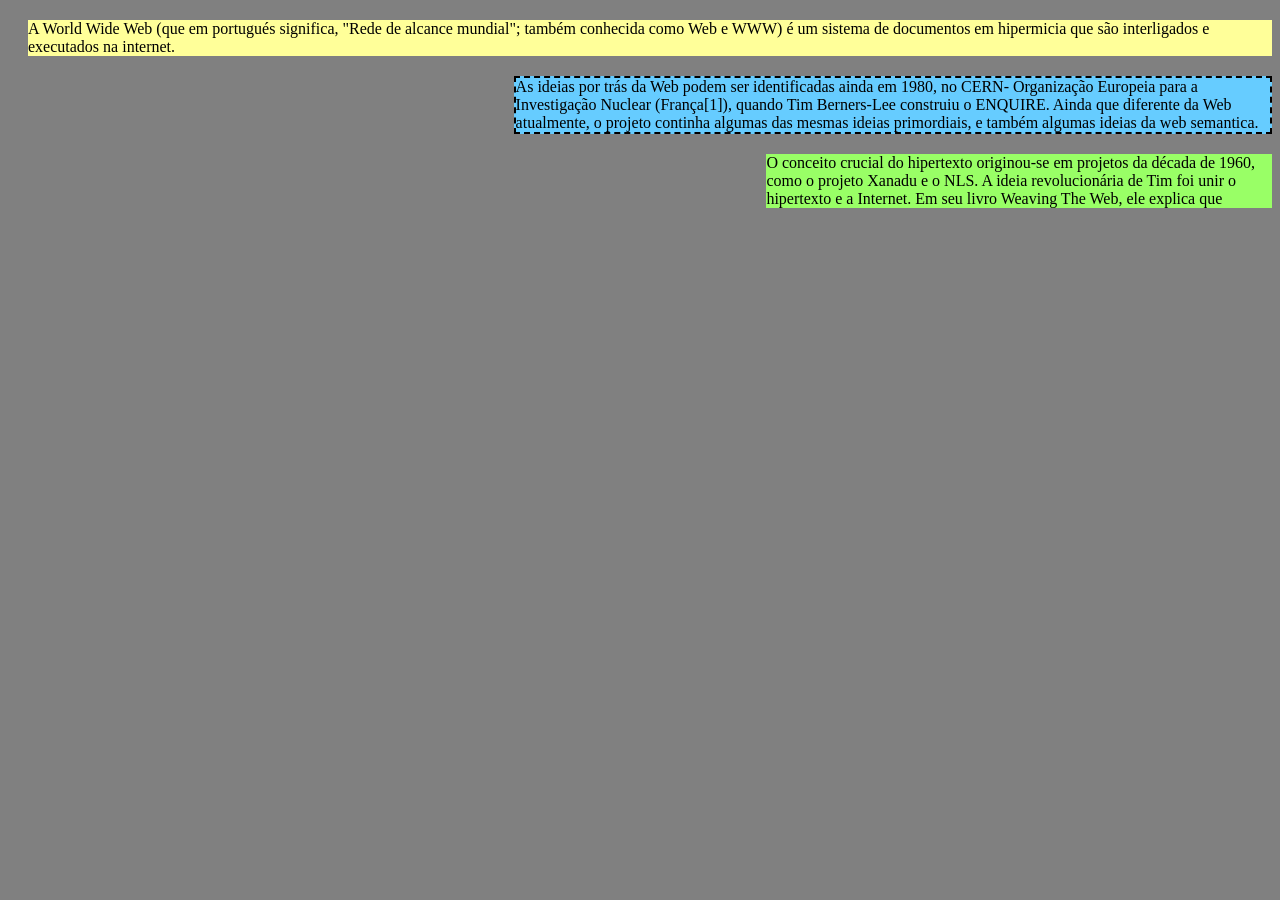
<file: exercicio 1/att 1.2.html>
<!DOCTYPE html>
<html lang="pt-br">

<head>
    <meta charset="UTF-8">
    <meta http-equiv="X-UA-Compatible" content="IE=edge">
    <meta name="viewport" content="width=device-width, initial-scale=1.0">
    <title>Document</title>
    <style>
        p.a {
            background-color: #FFFF99;
        }

        p.b {
            background-color: #66CCFF;
            margin-left: 40%;
            border: dashed black 2px;
        }

        p.c {
            background-color: #99ff66;
            margin-left: 60%;
        }

        body {
            background-color: gray;
        }

        p {
            margin-top: 20px;
            margin-left: 20px;
        }
    </style>
</head>

<body>
    <p class="a">A World Wide Web (que em portugués significa, "Rede de alcance mundial"; também conhecida como Web e
        WWW)
        é um sistema de documentos em hipermicia que são interligados e executados na internet. </p>

    <p class="b">As ideias por trás da Web podem ser identificadas ainda em 1980, no CERN- Organização Europeia para a
        Investigação Nuclear (França[1]), quando Tim Berners-Lee construiu o ENQUIRE. Ainda que diferente da Web
        atualmente, o projeto continha algumas das mesmas ideias primordiais, e também algumas ideias da web semantica.
    </p>

    <p class="c">O conceito crucial do hipertexto originou-se em projetos da década de 1960, como o projeto Xanadu e o
        NLS. A ideia revolucionária de Tim foi unir o hipertexto e a Internet. Em seu livro Weaving The Web, ele explica
        que </p>

</body>

</html>
</file>
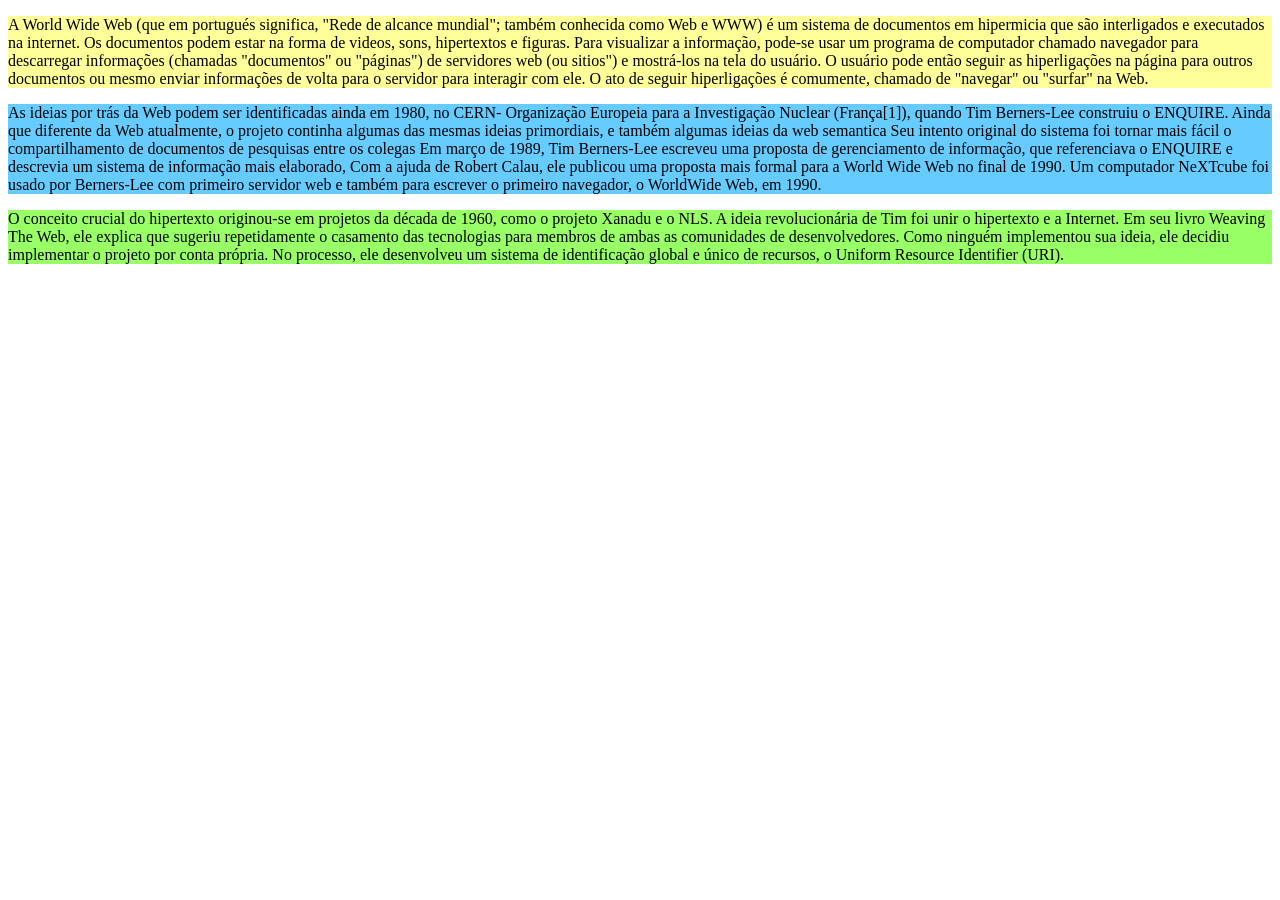
<file: exercicio 1/att 1.html>
<!DOCTYPE html>
<html lang="pt-br">

<head>
    <meta charset="UTF-8">
    <meta http-equiv="X-UA-Compatible" content="IE=edge">
    <meta name="viewport" content="width=device-width, initial-scale=1.0">
    <title>Document</title>
    <style>
        p.a {
            background-color: #FFFF99;
        }

        p.b {
            background-color: #66CCFF;
        }

        p.c {
            background-color: #99ff66;
        }
    </style>
</head>

<body>
    <p class="a">A World Wide Web (que em portugués significa, "Rede de alcance mundial"; também conhecida como Web e
        WWW)
        é um sistema de documentos em hipermicia que são interligados e executados na internet. Os documentos podem
        estar na forma de videos, sons, hipertextos e figuras. Para visualizar a informação, pode-se usar um programa de
        computador chamado navegador para descarregar informações (chamadas "documentos" ou "páginas") de servidores web
        (ou sitios") e mostrá-los na tela do usuário. O usuário pode então seguir as hiperligações na página para outros
        documentos ou mesmo enviar informações de volta para o servidor para interagir com ele. O ato de seguir
        hiperligações é comumente, chamado de "navegar" ou "surfar" na Web.</p>

    <p class="b">As ideias por trás da Web podem ser identificadas ainda em 1980, no CERN- Organização Europeia para a
        Investigação Nuclear (França[1]), quando Tim Berners-Lee construiu o ENQUIRE. Ainda que diferente da Web
        atualmente, o projeto continha algumas das mesmas ideias primordiais, e também algumas ideias da web semantica
        Seu intento original do sistema foi tornar mais fácil o compartilhamento de documentos de pesquisas entre os
        colegas Em março de 1989, Tim Berners-Lee escreveu uma proposta de gerenciamento de informação, que referenciava
        o ENQUIRE e descrevia um sistema de informação mais elaborado, Com a ajuda de Robert Calau, ele publicou uma
        proposta mais formal para a World Wide Web no final de 1990. Um computador NeXTcube foi usado por Berners-Lee
        com primeiro servidor web e também para escrever o primeiro navegador, o WorldWide Web, em 1990.</p>

    <p class="c">O conceito crucial do hipertexto originou-se em projetos da década de 1960, como o projeto Xanadu e o
        NLS. A ideia revolucionária de Tim foi unir o hipertexto e a Internet. Em seu livro Weaving The Web, ele explica
        que sugeriu repetidamente o casamento das tecnologias para membros de ambas as comunidades de desenvolvedores.
        Como ninguém implementou sua ideia, ele decidiu implementar o projeto por conta própria. No processo, ele
        desenvolveu um sistema de identificação global e único de recursos, o Uniform Resource Identifier (URI).</p>

</body>

</html>
</file>
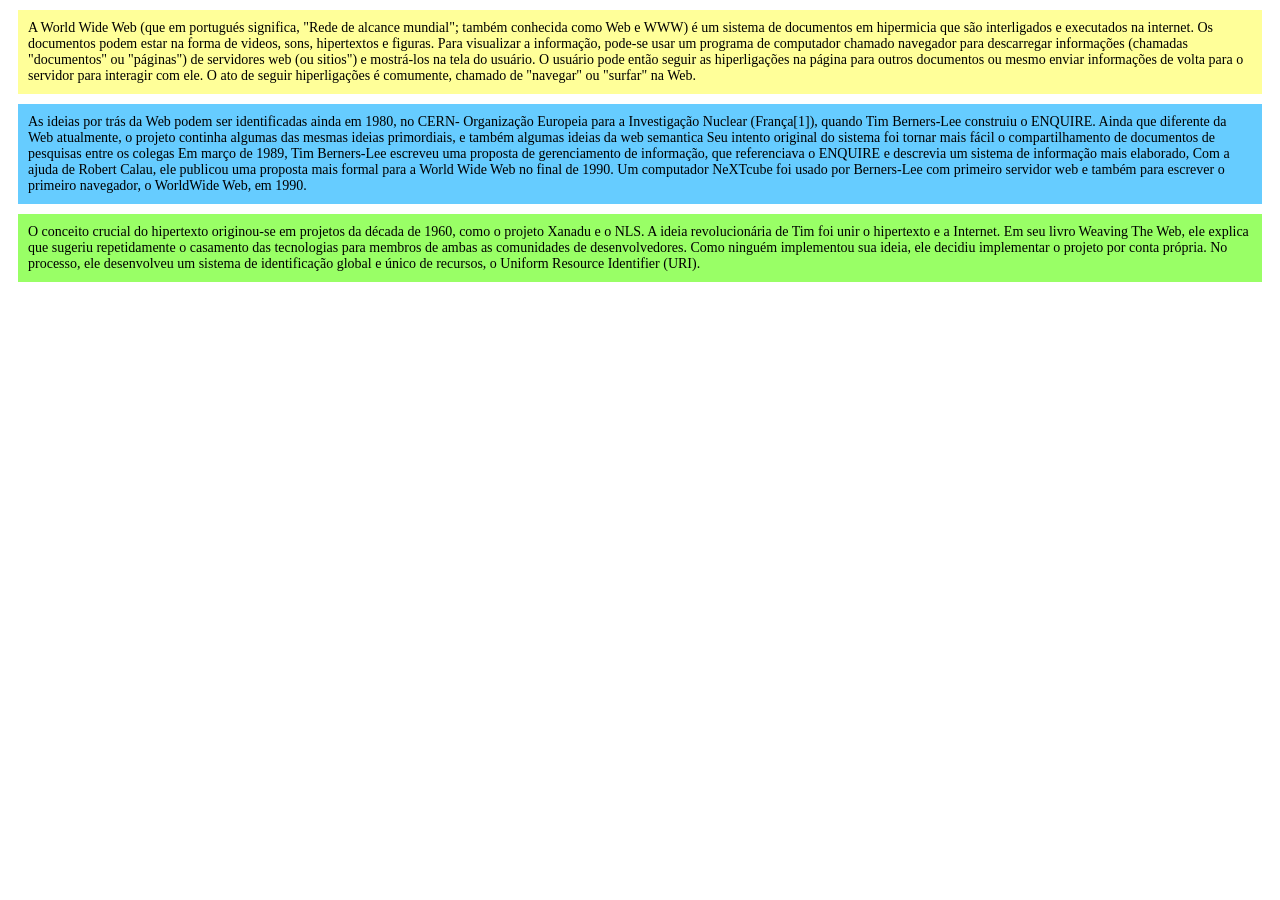
<file: exercicio 2/att 2.html>
<!DOCTYPE html>
<html lang="pt-br">

<head>
    <meta charset="UTF-8">
    <meta http-equiv="X-UA-Compatible" content="IE=edge">
    <meta name="viewport" content="width=device-width, initial-scale=1.0">
    <title>Document</title>
    <style>
        p.a {
            background-color: #FFFF99;
        }

        p.b {
            background-color: #66CCFF;
        }

        p.c {
            background-color: #99ff66;
        }
        p{
            font-family: Tahoma;
            margin-bottom: 20px;
            padding: 10px;
            margin: 10px;
            font-size: 14px;
        }
    </style>
</head>

<body>  
    <p class="a">A World Wide Web (que em portugués significa, "Rede de alcance mundial"; também conhecida como Web e
        WWW)
        é um sistema de documentos em hipermicia que são interligados e executados na internet. Os documentos podem
        estar na forma de videos, sons, hipertextos e figuras. Para visualizar a informação, pode-se usar um programa de
        computador chamado navegador para descarregar informações (chamadas "documentos" ou "páginas") de servidores web
        (ou sitios") e mostrá-los na tela do usuário. O usuário pode então seguir as hiperligações na página para outros
        documentos ou mesmo enviar informações de volta para o servidor para interagir com ele. O ato de seguir
        hiperligações é comumente, chamado de "navegar" ou "surfar" na Web.</p>
    
    <p class="b">As ideias por trás da Web podem ser identificadas ainda em 1980, no CERN- Organização Europeia para a
        Investigação Nuclear (França[1]), quando Tim Berners-Lee construiu o ENQUIRE. Ainda que diferente da Web
        atualmente, o projeto continha algumas das mesmas ideias primordiais, e também algumas ideias da web semantica
        Seu intento original do sistema foi tornar mais fácil o compartilhamento de documentos de pesquisas entre os
        colegas Em março de 1989, Tim Berners-Lee escreveu uma proposta de gerenciamento de informação, que referenciava
        o ENQUIRE e descrevia um sistema de informação mais elaborado, Com a ajuda de Robert Calau, ele publicou uma
        proposta mais formal para a World Wide Web no final de 1990. Um computador NeXTcube foi usado por Berners-Lee
        com primeiro servidor web e também para escrever o primeiro navegador, o WorldWide Web, em 1990.</p>
    
    <p class="c">O conceito crucial do hipertexto originou-se em projetos da década de 1960, como o projeto Xanadu e o
        NLS. A ideia revolucionária de Tim foi unir o hipertexto e a Internet. Em seu livro Weaving The Web, ele explica
        que sugeriu repetidamente o casamento das tecnologias para membros de ambas as comunidades de desenvolvedores.
        Como ninguém implementou sua ideia, ele decidiu implementar o projeto por conta própria. No processo, ele
        desenvolveu um sistema de identificação global e único de recursos, o Uniform Resource Identifier (URI).</p>
    
</body>

</html>
</file>
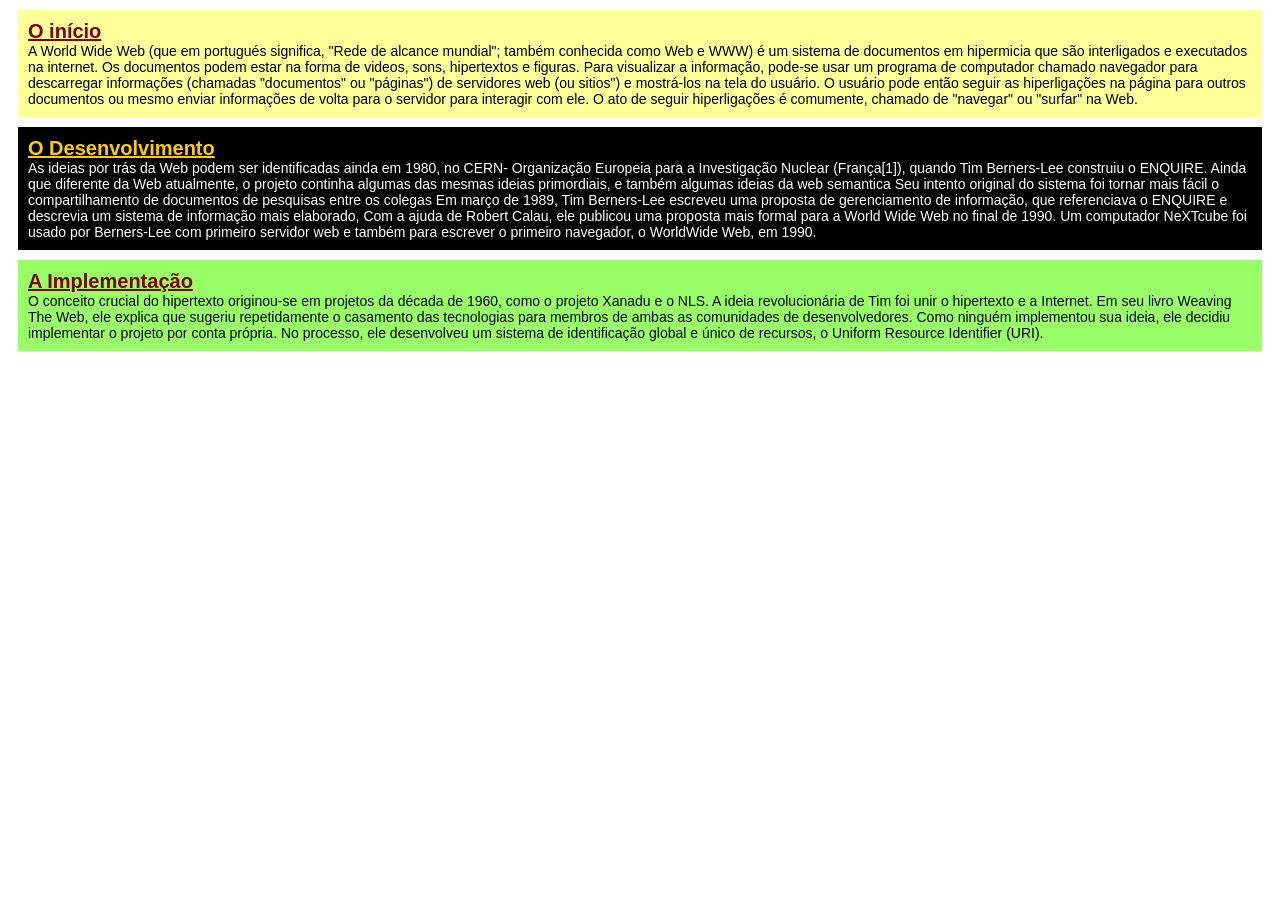
<file: exercicio 3/att 3.html>
<!DOCTYPE html>
<html lang="pt-br">

<head>
    <meta charset="UTF-8">
    <meta http-equiv="X-UA-Compatible" content="IE=edge">
    <meta name="viewport" content="width=device-width, initial-scale=1.0">
    <title>Document</title>
    <style>
        p.a {
            background-color: #FFFF99;
        }

        p.b {
            background-color: black;
            color: white;
        }

        p.c {
            background-color: #99ff66;
        }
        p{
            font-family: Arial;
            margin-bottom: 20px;
            padding: 10px;
            margin: 10px;
            font-size: 14px;
        }
        b.t2{
            color: maroon;
            font-size: 20px;
        }
        b.t1{
            color: #FFCC00;
            font-size: 20px;
        }
    </style>
</head>

<body>
    <p class="a"><b class="t2" style="text-decoration: underline;" >O início</b><br>A World Wide Web (que em portugués significa, "Rede de alcance mundial"; também conhecida como Web e
        WWW)
        é um sistema de documentos em hipermicia que são interligados e executados na internet. Os documentos podem
        estar na forma de videos, sons, hipertextos e figuras. Para visualizar a informação, pode-se usar um programa de
        computador chamado navegador para descarregar informações (chamadas "documentos" ou "páginas") de servidores web
        (ou sitios") e mostrá-los na tela do usuário. O usuário pode então seguir as hiperligações na página para outros
        documentos ou mesmo enviar informações de volta para o servidor para interagir com ele. O ato de seguir
        hiperligações é comumente, chamado de "navegar" ou "surfar" na Web.</p>
    
    <p class="b"><b class="t1" style="text-decoration: underline;" >O Desenvolvimento</b><br>As ideias por trás da Web podem ser identificadas ainda em 1980, no CERN- Organização Europeia para a
        Investigação Nuclear (França[1]), quando Tim Berners-Lee construiu o ENQUIRE. Ainda que diferente da Web
        atualmente, o projeto continha algumas das mesmas ideias primordiais, e também algumas ideias da web semantica
        Seu intento original do sistema foi tornar mais fácil o compartilhamento de documentos de pesquisas entre os
        colegas Em março de 1989, Tim Berners-Lee escreveu uma proposta de gerenciamento de informação, que referenciava
        o ENQUIRE e descrevia um sistema de informação mais elaborado, Com a ajuda de Robert Calau, ele publicou uma
        proposta mais formal para a World Wide Web no final de 1990. Um computador NeXTcube foi usado por Berners-Lee
        com primeiro servidor web e também para escrever o primeiro navegador, o WorldWide Web, em 1990.</p>

    <p class="c"><b class="t2" style="text-decoration: underline;" >A Implementação</b><br>O conceito crucial do hipertexto originou-se em projetos da década de 1960, como o projeto Xanadu e o
        NLS. A ideia revolucionária de Tim foi unir o hipertexto e a Internet. Em seu livro Weaving The Web, ele explica
        que sugeriu repetidamente o casamento das tecnologias para membros de ambas as comunidades de desenvolvedores.
        Como ninguém implementou sua ideia, ele decidiu implementar o projeto por conta própria. No processo, ele
        desenvolveu um sistema de identificação global e único de recursos, o Uniform Resource Identifier (URI).</p>
    
</body>

</html>
</file>
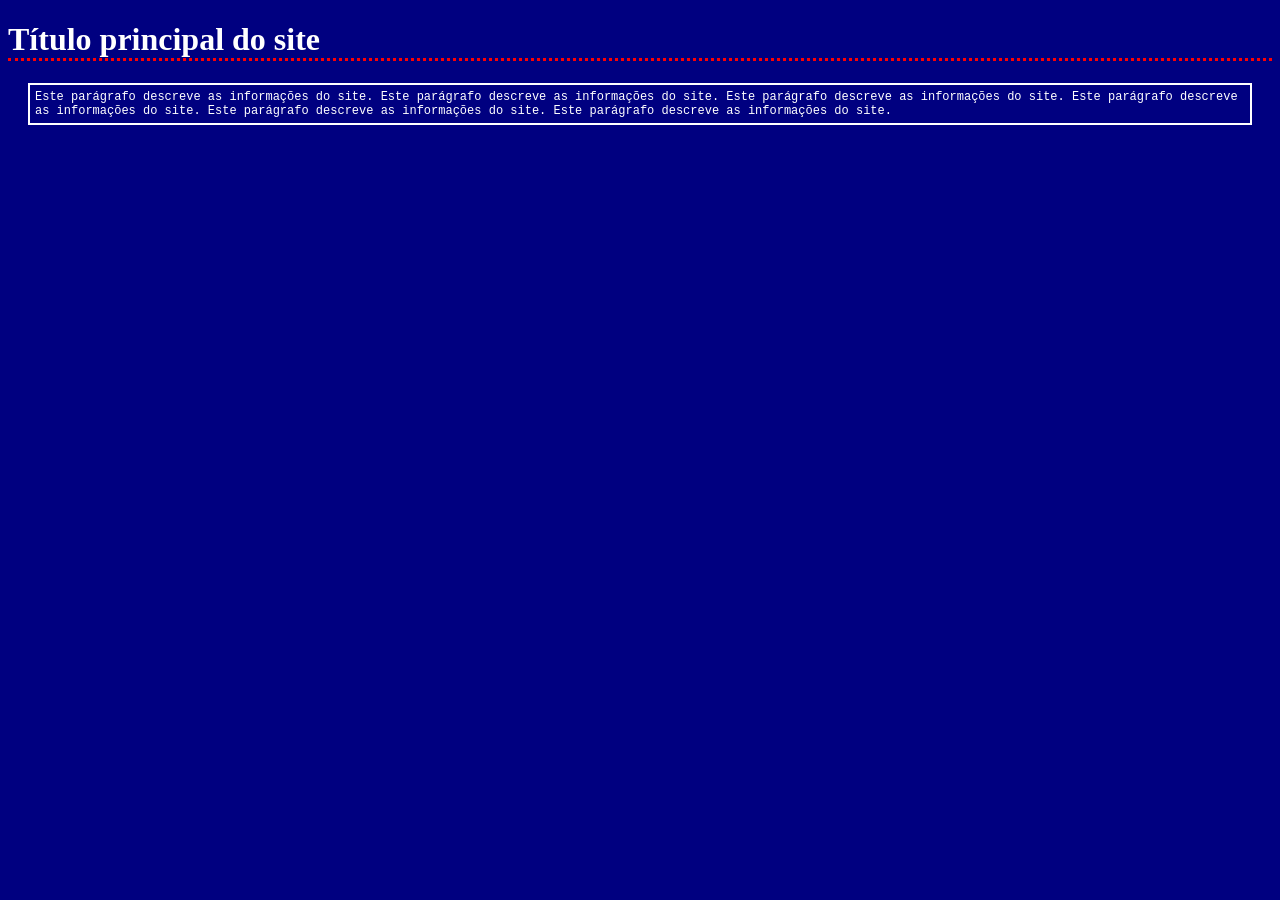
<file: exercicio 4/att 4.html>
<!DOCTYPE html>
<html lang="en">

<head>
    <meta charset="UTF-8">
    <meta name="viewport" content="width=device-width, initial-scale=1.0">
    <title>Document</title>
    <style>
        h1 {
            border-bottom: dotted red;
            font-family: comic sans ms;
            color: white;
        }

        p {
            color: white;
            font-family: 'Courier New';
            font-size: 12px;
            padding: 5px;
            border: solid white 2px;
            margin: 20px;
        }

        body {
            background-color: navy;
        }
    </style>
</head>

<body>
    <h1>Título principal do site</h1>
    <p>Este parágrafo descreve as informações do site. Este parágrafo descreve as informações do site. Este parágrafo
        descreve as informações do site. Este parágrafo descreve as informações do site. Este parágrafo descreve as
        informações do site. Este parágrafo descreve as informações do site.</p>


</body>

</html>
</file>
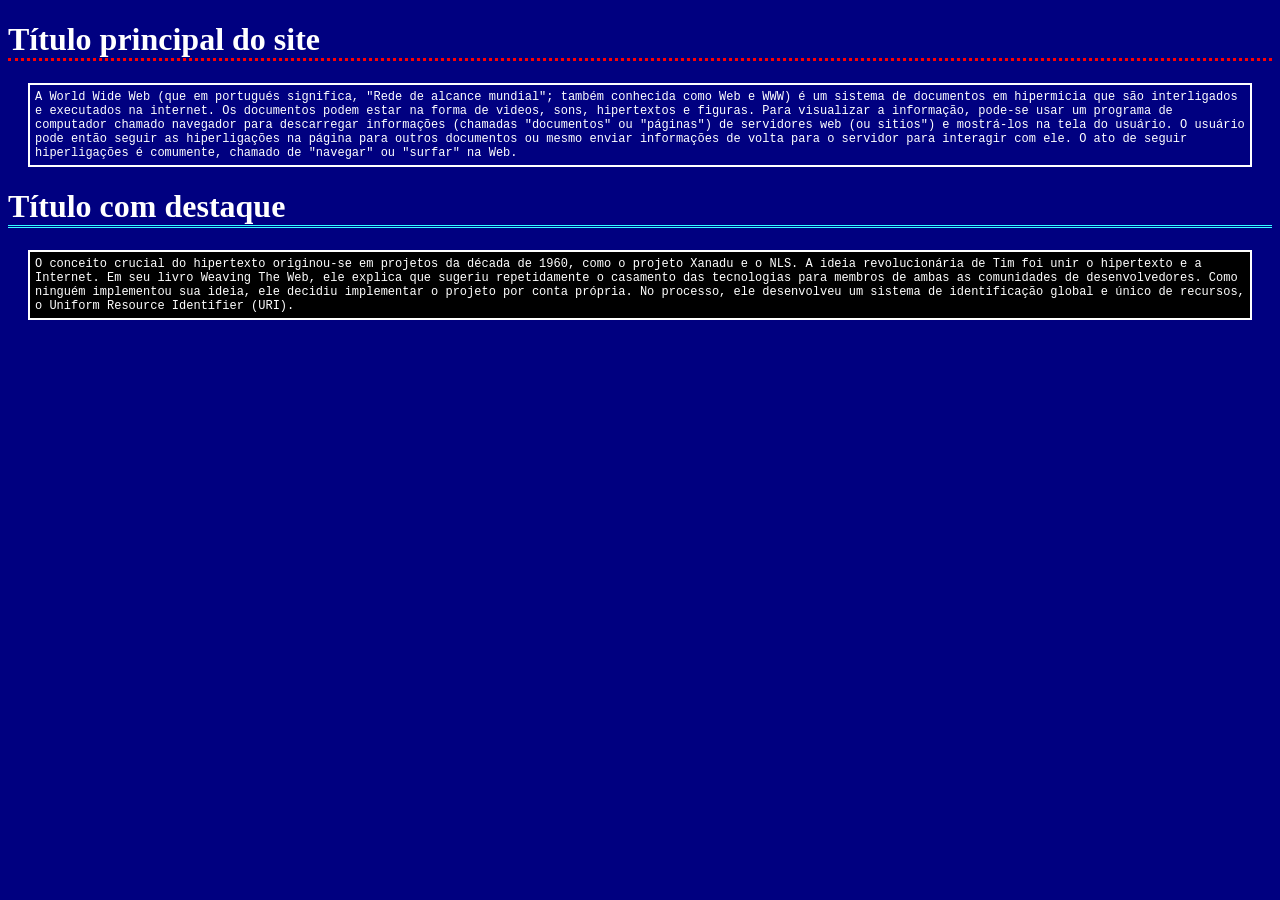
<file: exercicio 5/att 5.html>
<!DOCTYPE html>
<html lang="en">

<head>
    <meta charset="UTF-8">
    <meta name="viewport" content="width=device-width, initial-scale=1.0">
    <title>Document</title>
    <style>
        h1.t1 {
            border-bottom: dotted red;
            font-family: comic sans ms;
            color: white;
        }

        h1.t2 {
            border-bottom: double #33FFFF;
            font-family: comic sans ms;
            color: white
        }

        p.p1 {
            color: white;
            font-family: 'Courier New';
            font-size: 12px;
            padding: 5px;
            border: solid white 2px;
            margin: 20px;
        }

        p.p2 {
            background-color: black;
            color: white;
            font-family: 'Courier New';
            font-size: 12px;
            padding: 5px;
            border: solid white 2px;
            margin: 20px;
        }

        body {
            background-color: navy;
        }
    </style>
</head>

<body>
    <h1 class="t1">Título principal do site</h1>
    <p class="p1">A World Wide Web (que em portugués significa, "Rede de alcance mundial"; também conhecida como Web e
        WWW)
        é um sistema de documentos em hipermicia que são interligados e executados na internet. Os documentos podem
        estar na forma de videos, sons, hipertextos e figuras. Para visualizar a informação, pode-se usar um programa de
        computador chamado navegador para descarregar informações (chamadas "documentos" ou "páginas") de servidores web
        (ou sitios") e mostrá-los na tela do usuário. O usuário pode então seguir as hiperligações na página para outros
        documentos ou mesmo enviar informações de volta para o servidor para interagir com ele. O ato de seguir
        hiperligações é comumente, chamado de "navegar" ou "surfar" na Web.</p>
    <h1 class="t2">Título com destaque</h1>
    <p class="p2">O conceito crucial do hipertexto originou-se em projetos da década de 1960, como o projeto Xanadu e o
        NLS. A ideia revolucionária de Tim foi unir o hipertexto e a Internet. Em seu livro Weaving The Web, ele explica
        que sugeriu repetidamente o casamento das tecnologias para membros de ambas as comunidades de desenvolvedores.
        Como ninguém implementou sua ideia, ele decidiu implementar o projeto por conta própria. No processo, ele
        desenvolveu um sistema de identificação global e único de recursos, o Uniform Resource Identifier (URI).</p>

</body>

</html>
</file>
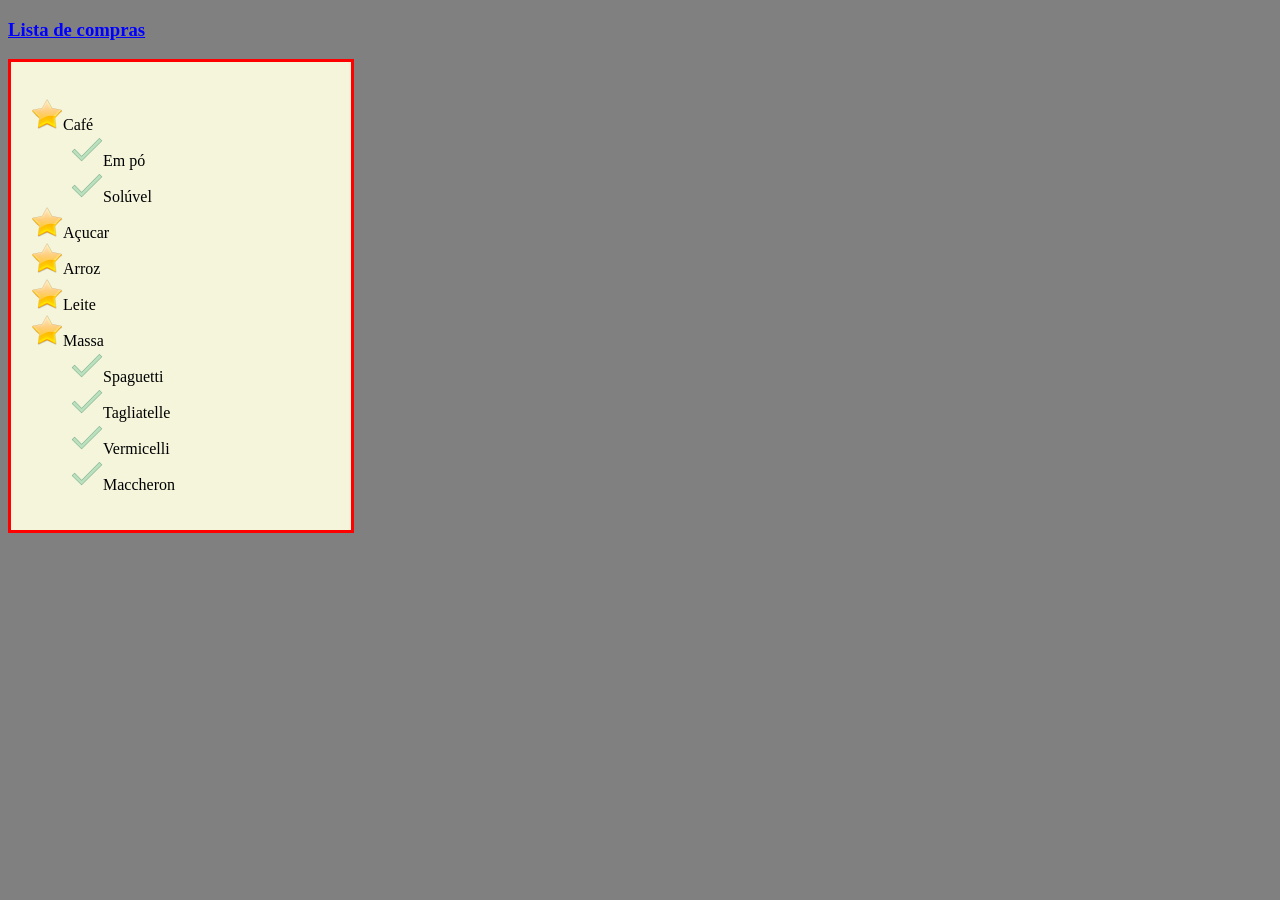
<file: exercicio 6/att 6.html>
<!DOCTYPE html>
<html lang="pt-br">
<head>
    <meta charset="UTF-8">
    <meta http-equiv="X-UA-Compatible" content="IE=edge">
    <meta name="viewport" content="width=device-width, initial-scale=1.0">
    <title>lista de compras</title>
<style>
h3{
text-align: left;
color: blue;
text-decoration: underline;}
body{
    background-color: gray;
}
.Listacompra{
            background-color: beige;
            border: 3px solid red ;
            width: 300px;
            padding: 20px;
        }


</style>

</head>
<body>
    <h3>Lista de compras</h3>
    <div class="Listacompra">

    <dl> 
        <dt><img src=Star.ico>Café</dt>
        <dd><img src=check.ico>Em pó</dd>
        <dd><img src=check.ico>Solúvel</dd>
        <dt><img src=Star.ico>Açucar</dt>
        <dt><img src=Star.ico>Arroz</dt>
        <dt><img src=Star.ico>Leite</dt>
        <dt><img src=Star.ico>Massa</dt>
        <dd><img src=check.ico>Spaguetti</dd>
        <dd><img src=check.ico>Tagliatelle</dd>
        <dd><img src=check.ico>Vermicelli</dd>
        <dd><img src=check.ico>Maccheron</dd>
    </dl>
</div>
</body>
</html>
</file>
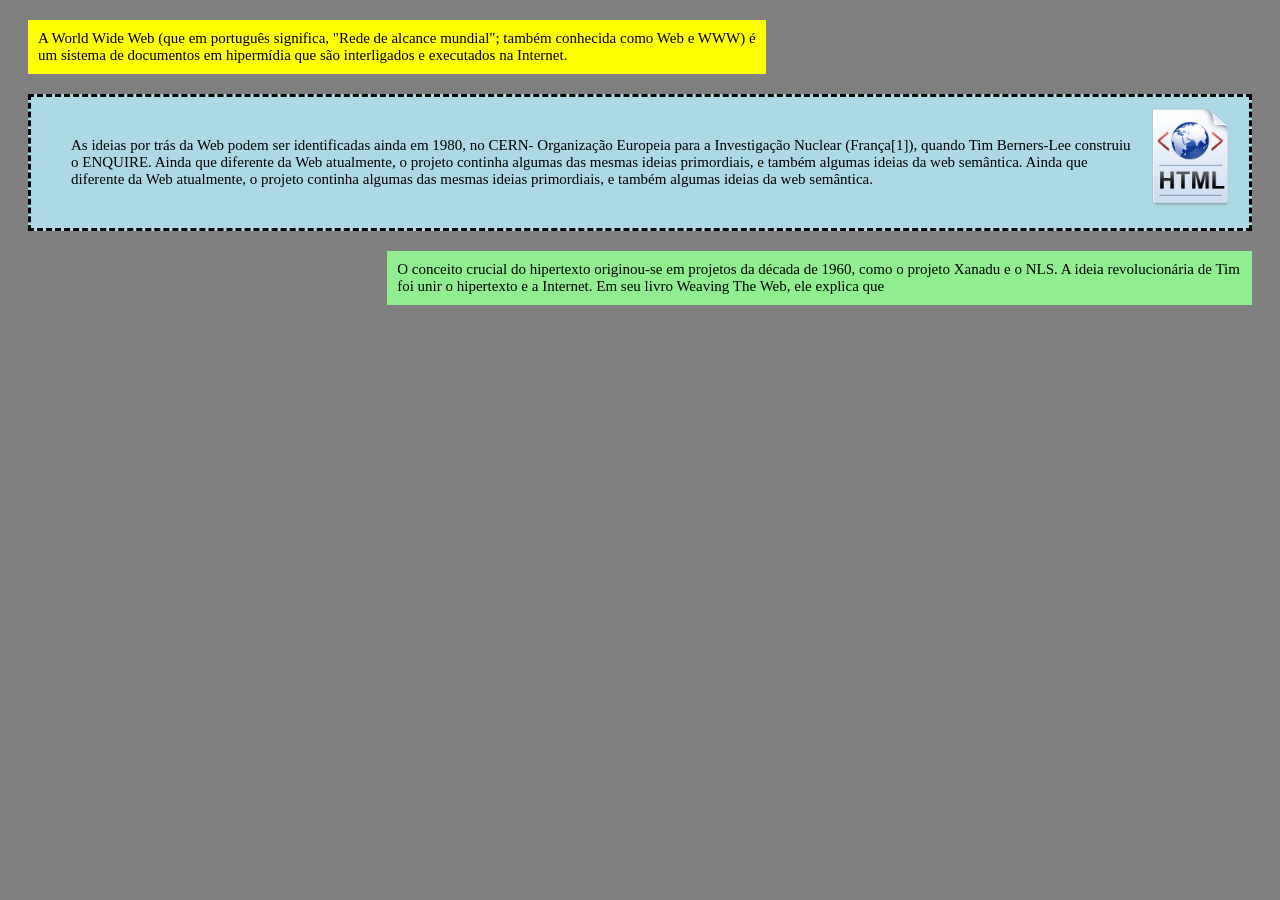
<file: exercicio 7/att 7.html>
<!DOCTYPE html>
<html lang="en">

<head>
    <meta charset="UTF-8">
    <meta name="viewport" content="width=device-width, initial-scale=1.0">
    <title>Document</title>
    <style>
        p.p1 {
            background-color: yellow;
            font-size: 15px;
            padding: 10px;
            margin: 20px;
            margin-right: 40%;
        }

        p.p2 {
            font-size: 15px;
            padding: 10px;
            margin: 20px;
        }

        p.p3 {
            background-color: lightgreen;
            font-size: 15px;
            padding: 10px;
            margin: 20px;
            margin-left: 30%;
        }

        body {
            background-color: gray;
        }

        div {
            background-color: lightblue;
            font-size: 15px;
            padding: 10px;
            margin: 20px;
            border: dashed black;
        }

        img {
            height: 100px;
            width: 100px;

            float: right;
        }
    </style>
</head>

<body>
    <p class="p1">A World Wide Web (que em português significa, "Rede de alcance mundial"; também conhecida como Web e
        WWW) é um sistema de documentos em hipermídia que são interligados e executados na Internet.</p>
    <div>
        <img src="HTML.png">
        <p class="p2">As ideias por trás da Web podem ser identificadas ainda em 1980, no CERN- Organização Europeia
            para a
            Investigação Nuclear (França[1]), quando Tim Berners-Lee construiu o ENQUIRE. Ainda que diferente da Web
            atualmente, o projeto continha algumas das mesmas ideias primordiais, e também algumas ideias da web
            semântica.
            Ainda que diferente da Web atualmente, o projeto continha algumas das mesmas ideias primordiais, e também
            algumas ideias da web semântica.</p>
    </div>
    <p class="p3">O conceito crucial do hipertexto originou-se em projetos da década de 1960, como o projeto Xanadu e o
        NLS. A ideia revolucionária de Tim foi unir o hipertexto e a Internet. Em seu livro Weaving The Web, ele explica
        que</p>
</body>

</html>
</file>
<file: amostra contato/sac-estyle.css>
@import url('https://fonts.googleapis.com/css2?family=Tauri&display=swap');

* {
  /*Zerar valores e aplicar fonte padrão (Tauri)*/
  box-sizing: border-box;
  margin: 0;
  padding: 0;
  background-color: none;
  font-family: "Tauri";
}

/*Inicio header*/
header {
  background-color: #0476D9;
  width: 100%;
  display: flex;
  flex-wrap: wrap;
  justify-content: center;
}

img.Logo {
  width: 10rem;

}

ul.header {
  display: flex;
  align-items: center;
}

li.header {
  list-style-type: none;
  margin-left: 1rem;
}

header a {
  color: white;
  text-decoration: none;
  font-size: 1.5rem;
}

header input {
  height: 2.5rem;
  width: 28rem;
  align-self: center;
  border-radius: 50px;
  border: none;
  margin-left: 2rem;
}

header input::placeholder {
  /*Customizar place holder do input*/
  font-weight: bold;
  font-size: 1rem;
  opacity: 0.5;
  color: black;
  padding-left: 1rem;
}

img.button {
  /* Imagem Botão Cadastro e Login*/
  height: 40px;
  align-self: center;
  margin-right: 1rem;
  margin-left: 1rem;
}

button.in_out {
  /*Botão Login*/
  height: 3rem;
  width: fit-content;
  align-self: center;
  border-radius: 15px;
  background-color: #FFD056;
  border: none;
  display: flex;
  margin-left: 3rem;
  cursor: pointer;
}

button.in_out_dois {
  /*Botão Cadastro*/
  height: 3rem;
  width: fit-content;
  align-self: center;
  border-radius: 15px;
  background-color: #FFD056;
  border: none;
  display: flex;
  margin-left: 1rem;
  cursor: pointer;
}

h4.button {
  /*Texto Botão Cadastro e Login*/
  font-size: 1rem;
  align-self: center;
  margin-right: 1rem;
}

button.carrinho {
  /*Botão carrinho*/
  width: 3.5rem;
  height: 3.5rem;
  display: flex;
  justify-content: center;
  align-items: center;
  border: none;
  background-color: white;
  border-radius: 15px;
  align-self: center;
  justify-self: flex-end;
  margin-left: 2rem;
}

img.carrinho {
  /*Imagem Botão carrinho*/
  width: 3rem;
  height: 3rem;
}

div.button {
  /*Botoões de Login, Cadastro e Carrinho*/
  display: flex;
  white-space: nowrap;
}

/*Vambora pra responsividade XD*/
@media (max-width: 373px) {
  header {
    width: 100%;
  }
}

@media (max-width: 420px) and (min-width: 390px) {
  a.header {
    color: white;
    text-decoration: none;
    font-size: 1.28rem;
  }

  header input {
    height: 2.5rem;
    width: 28rem;
    align-self: center;
    border-radius: 50px;
    border: none;
    margin-left: 2rem;
    margin-top: 1rem;
  }

  button.carrinho {
    width: 2.7rem;
    height: 2.7rem;
    display: flex;
    justify-content: center;
    align-items: center;
    border: none;
    background-color: white;
    border-radius: 15px;
    align-self: center;
    justify-self: flex-end;
    margin-left: 1rem;
  }

  img.button {
    height: 25px;
    align-self: center;
    margin-right: 1rem;
    margin-left: 1rem;
  }

  h4.button {
    /*Texto Botão Cadastro e Login*/
    font-size: 1rem;
    align-self: center;
    margin-right: 1rem;
  }

  img.carrinho {
    /*Imagem Botão carrinho*/
    width: 2rem;
    height: 2rem;
  }
}

@media (max-width: 389px) and (min-width: 350px) {
  a.header {
    color: white;
    text-decoration: none;
    font-size: 1.1rem;
  }

  header input {
    height: 2.5rem;
    width: 28rem;
    align-self: center;
    border-radius: 50px;
    border: none;
    margin-left: 2rem;
    margin-top: 1rem;
  }

  button.carrinho {
    width: 2.7rem;
    height: 2.7rem;
    display: flex;
    justify-content: center;
    align-items: center;
    border: none;
    background-color: white;
    border-radius: 15px;
    align-self: center;
    justify-self: flex-end;
    margin-left: 1rem;
  }

  img.button {
    height: 25px;
    align-self: center;
    margin-right: 1rem;
    margin-left: 1rem;
  }

  h4.button {
    /*Texto Botão Cadastro e Login*/
    font-size: 1rem;
    align-self: center;
    margin-right: 1rem;
  }

  img.carrinho {
    /*Imagem Botão carrinho*/
    width: 2rem;
    height: 2rem;
  }
}

@media (max-width: 929px) {
  button.carrinho {
    /*Botão carrinho*/
    margin-left: 1rem;
  }

  button.in_out {
    /*Botão Login*/
    margin-left: 1rem;
  }

  header input {
    margin-top: 1rem;
  }

  div.button {
    margin-top: 1rem;
  }
}

/*Fim header*/
/*Inicio footer*/
footer {
  background-color: #0476D9;
  width: 100%;
  display: flex;
  flex-wrap: wrap;
  justify-content: space-evenly;
}

img.Rede_Social {
  width: 4rem;
  margin-left: 4rem;
}

div.Logos {
  display: flex;
  justify-content: space-evenly;
}

img.Rede_Social {
  width: 5rem;
}

h3.footer,
h2.footer {
  text-align: center;
  color: #FFFFFF;
}

ul.footer {
  list-style: none;
  align-items: center;
  display: flex;
  flex-wrap: wrap;
}

li.footer {
  margin-right: 5rem;
}

.ultimo {
  margin-right: 5rem;
}

.penultimo {
  margin-right: 5rem;
}

a.footer {
  text-decoration: none;
}

div.anchors {
  display: flex;
}

@media (min-width: 1000px) {}

@media (max-width: 900px) and (min-width:701px) {
  ul.footer {
    display: flex;
    flex-direction: column;
    align-items: center;
  }

  div.anchors {
    justify-self: center;
    margin-top: 0.5rem;
  }
}

@media (max-width: 700px) and (min-width:500px) {}

@media (min-width : 350px) and (max-width: 400px) {
  ul.footer {
    justify-content: center;
  }

  h2.footer {
    font-size: 1rem;
  }

  li.footer {
    width: 2rem;
    display: flex;
    justify-content: center;
  }

  .ultimo {
    margin-right: 0px;
  }

  .penultimo {
    margin-right: 0px;
  }

  div.anchors {
    justify-self: center;
    margin-top: 0.5rem;
  }

  img.Rede_Social {
    width: 4rem;
    margin-left: 4rem;
  }
}

@media (max-width: 450px) and (min-width:400px) {
  ul.footer {
    justify-content: center;
  }

  h2.footer {
    font-size: 1rem;
  }

  li.footer {
    width: 2rem;
    display: flex;
    justify-content: center;
  }

  .ultimo {
    margin-right: 0px;
  }

  .penultimo {
    margin-right: 0px;
  }

  div.anchors {
    justify-self: center;
    margin-top: 0.5rem;
  }

  img.Rede_Social {
    width: 4rem;
    margin-left: 4rem;
  }
}

/*Fim Fotter*/
.caixa0 {
  width: 100%;
  height: fit-content;
  min-height: 80vh;
  padding: 10px;
  display: flex;
}

.caixa1 {
  width: 80%;
  text-align: center;
}

.fab {
  letter-spacing: 2px;
  padding: 20px;
  font-size: 30px;
  width: fit-content;
  text-align: center;
  text-decoration: none;
  margin: 5px 2px;
}

.fa-whatsapp {
  background: #42EB61;
  color: white;
  border-radius: 30px;
  transition: all 0.2s;
}

.fa-whatsapp:hover {
  transform: translateY(-10px)
}

.caixa2 {
  width: 20%;
  display: flex;
}

.img-caixa2 {
  width: 100%;
}

@media (max-width: 1000px) {

  .caixa2 {
    display: none;
    width: 0%;
  }

  .caixa1 {
    width: 100%;
  }
}

.form-sac {
  text-align: center;
}

.form-sac input {
  padding: 10px;
  height: 3rem;
  border: none;
  background-color: #D6D6D6;
  border-radius: 15px;
  margin: 5px;
  box-shadow: inset 2px 5px 10px rgba(0, 0, 0, 0.3);
  transition: 300ms ease-in-out;
}

.form-sac input:focus {
  background-color: white;
  transform: scale(1.02);
  box-shadow: 13px 13px 100px #969696,
    -13px -13px 100px #ffffff;
}

.form-sac textarea {
  padding: 10px;
  border: none;
  background-color: #D6D6D6;
  border-radius: 15px;
  margin: 5px;
  box-shadow: inset 2px 5px 10px rgba(0, 0, 0, 0.3);
  transition: 300ms ease-in-out;
}

.form-sac textarea:focus {
  background-color: white;
  transform: scale(1.02);
  box-shadow: 13px 13px 100px #969696,
    -13px -13px 100px #ffffff;
}

.form-sac input::placeholder {
  text-align: center;
}

.form-sac input[type="text"] {
  width: 40%;
}

.form-sac input[type="email"],
.form-sac textarea {
  width: 80%;
}

.btn-submit {
  padding: 1rem;
  font-size: 20px;
  font-weight: bold;
  color: black;
  background-color: white;
  border-radius: 20px;
  border: none;
  transition: all 0.5 ease 0s;
  cursor: pointer;
  outline: none;
  box-shadow: inset 2px 5px 10px rgba(0, 0, 0, 0.3);
  transition: 300ms ease-in-out;
  margin: 5px;
}

.btn-submit:hover {
  background-color:#FFD056;
  color: white;
  transform: translateY(-5px);
}

.btn-submit:active {
  transform: translatey(-1px);
  transition: 100ms ease-in-out;
}
</file>
<file: amostra filtros/style-filtro.css>
@import url('https://fonts.googleapis.com/css2?family=Tauri&display=swap');

* {
    /*Zerar valores e aplicar fonte padrão (Tauri)*/
    box-sizing: border-box;
    margin: 0;
    padding: 0;
    background-color: none;
    font-family: "Tauri";
}

/*Inicio header*/
header{ 
  background-color: #0476D9;
  width: 100%;
  display: flex;
  flex-wrap: wrap;
  justify-content: center;
}

img.Logo{
  width: 10rem;

}

ul.header{
  display: flex;
  align-items: center;
}

li.header{
  list-style-type: none;
  margin-left: 1rem;
}
a.header{
  color: white;
  text-decoration: none;
  font-size: 1.5rem;
}

header input{
  height: 2.5rem;
  width: 28rem;
  align-self: center;
  border-radius: 50px;
  border: none;
  margin-left: 2rem;
}
input::placeholder {/*Customizar place holder do input*/
  font-weight: bold;
  font-size: 1rem;
  opacity: 0.5;
  color: black;
  padding-left: 1rem;
}
img.button{/* Imagem Botão Cadastro e Login*/
  height: 40px;
  align-self: center;
  margin-right: 1rem;
  margin-left: 1rem;
}
button.in_out{ /*Botão Login*/
  height: 3rem;
  width: fit-content;
  align-self: center;
  border-radius: 15px;
  background-color: #FFD056;
  border: none;
  display: flex;
  margin-left: 3rem;
  cursor: pointer;
}
button.in_out_dois{/*Botão Cadastro*/
  height: 3rem;
  width: fit-content;
  align-self: center;
  border-radius: 15px;
  background-color: #FFD056;
  border: none;
  display: flex;
  margin-left: 1rem;
  cursor: pointer;
}
h4.button{/*Texto Botão Cadastro e Login*/
  font-size: 1rem;
  align-self: center;
  margin-right: 1rem;
}
button.carrinho{/*Botão carrinho*/
  width: 3.5rem;
  height: 3.5rem;
  display: flex;
  justify-content: center;
  align-items: center;
  border: none;
  background-color: white;
  border-radius: 15px;
  align-self: center;
  justify-self: flex-end;
  margin-left: 2rem;
}
img.carrinho{/*Imagem Botão carrinho*/
  width: 3rem;
  height: 3rem;
}
div.button{/*Botoões de Login, Cadastro e Carrinho*/
  display: flex;
  white-space: nowrap;
}
/*Vambora pra responsividade XD*/
@media (max-width: 373px) {
  header{
    width: 100%;
  }
}
@media (max-width: 420px) and (min-width: 390px) {
  a.header{
      color: white;
      text-decoration: none;
      font-size: 1.28rem;
  }
  header input{
      height: 2.5rem;
      width: 28rem;
      align-self: center;
      border-radius: 50px;
      border: none;
      margin-left: 2rem;
      margin-top: 1rem;
  }
    button.carrinho{
      width: 2.7rem;
      height: 2.7rem;
      display: flex;
      justify-content: center;
      align-items: center;
      border: none;
      background-color: white;
      border-radius: 15px;
      align-self: center;
      justify-self: flex-end;
      margin-left: 1rem;
    }
    img.button{
      height: 25px;
      align-self: center;
      margin-right: 1rem;
      margin-left: 1rem;
  }
  h4.button{/*Texto Botão Cadastro e Login*/
      font-size: 1rem;
      align-self: center;
      margin-right: 1rem;
    }
    img.carrinho{/*Imagem Botão carrinho*/
      width: 2rem;
      height: 2rem;
    }
}
@media (max-width: 389px) and (min-width: 350px) {
a.header{
    color: white;
    text-decoration: none;
    font-size: 1.1rem;
}
header input{
    height: 2.5rem;
    width: 28rem;
    align-self: center;
    border-radius: 50px;
    border: none;
    margin-left: 2rem;
    margin-top: 1rem;
}
  button.carrinho{
    width: 2.7rem;
    height: 2.7rem;
    display: flex;
    justify-content: center;
    align-items: center;
    border: none;
    background-color: white;
    border-radius: 15px;
    align-self: center;
    justify-self: flex-end;
    margin-left: 1rem;
  }
  img.button{
    height: 25px;
    align-self: center;
    margin-right: 1rem;
    margin-left: 1rem;
}
h4.button{/*Texto Botão Cadastro e Login*/
    font-size: 1rem;
    align-self: center;
    margin-right: 1rem;
  }
  img.carrinho{/*Imagem Botão carrinho*/
    width: 2rem;
    height: 2rem;
  }
}
@media (max-width: 929px){
button.carrinho{/*Botão carrinho*/
  margin-left: 1rem;
}
button.in_out{ /*Botão Login*/
  margin-left: 1rem;
}
header input{
  margin-top: 1rem;
}
div.button{
  margin-top: 1rem;
}
}
/*Inicio footer*/
footer{ 
  background-color: #0476D9;
  width: 100%;
  display: flex;
  flex-wrap: wrap;
  justify-content: space-evenly;
}
img.Rede_Social{
  width: 4rem;
  margin-left: 4rem;
}
div.Logos{
  display: flex;
  justify-content: space-evenly;
}
img.Rede_Social{
  width: 5rem;
}
h3.footer,h2.footer{
  text-align: center;
  color: #FFFFFF;
}

ul.footer{
  list-style: none;
  align-items: center;
  display: flex;
  flex-wrap: wrap;
}
li.footer{
  margin-right: 5rem;
}
.ultimo{
  margin-right: 5rem;
}
.penultimo{
  margin-right: 5rem;
}
a.footer{
  text-decoration: none;
}
div.anchors{
  display: flex;
}
@media (min-width: 1000px){
 
}
@media (max-width: 900px) and (min-width:701px){
  ul.footer{
      display: flex;
      flex-direction: column;
      align-items: center;
     }
  div.anchors{
      justify-self: center;
      margin-top: 0.5rem;
  }
}
@media (max-width: 700px) and (min-width:500px) {
  
}
@media (min-width : 350px) and (max-width: 400px) {
  ul.footer{
    justify-content: center;
   }
   h2.footer{
    font-size: 1rem;
   }
   li.footer{
    width: 2rem;
    display: flex;
    justify-content: center;
   }
   .ultimo{
    margin-right: 0px;
   }
   .penultimo{
    margin-right: 0px;
   }
   div.anchors{
    justify-self: center;
    margin-top: 0.5rem;
  }
  img.Rede_Social{
    width: 4rem;
    margin-left: 4rem;
  }
}
@media (max-width: 450px) and (min-width:400px) {
 ul.footer{
  justify-content: center;
 }
 h2.footer{
  font-size: 1rem;
 }
 li.footer{
  width: 2rem;
  display: flex;
  justify-content: center;
 }
 .ultimo{
  margin-right: 0px;
 }
 .penultimo{
  margin-right: 0px;
 }
 div.anchors{
  justify-self: center;
  margin-top: 0.5rem;
}
img.Rede_Social{
  width: 4rem;
  margin-left: 4rem;
}
}
/*Fim Fotter*/
/*caixas*/
.caixa0{
    display: flex;
    flex-wrap: wrap;
    align-content: center;
    justify-content: center
    }
.caixa1{
    width: 10rem;
    height: 500px;
    background-color: none;
    border: 5px solid black;
    border-radius: 20px;
    padding: 1rem;
    flex-grow: 0.2;
}
.caixa2{
    width: 80rem;
    height: 120vh;
    height: auto;
    border-radius: 10px;
    padding: 1rem;
    flex-grow: 1;
}

.itens{
    width: 100%;
    height: fit-content;
    border-radius: 10px;
    padding: 1rem;
    flex-grow: 1;
    display: flex;
    flex-wrap: wrap;
    flex-direction: column;
}
.itens div.linha1,.itens div.linha2 , .itens div.linha3{
    width: 100%;
    min-height: 50%;
    height: auto;
    border-radius: 10px;
    padding: 1rem;
    display: flex;
    justify-content: space-around;
    flex-wrap: wrap;
}
.linha1 div.item1,.linha1 div.item2,.linha1 div.item3, .linha2 div.item4,.linha2 div.item5,.linha2 div.item6.linha3 div.item7,.linha3 div.item8,.linha3 div.item9{
    width: 300px;
    height: 500px;
}

/*Início filtros*/
.caixafiltro{
    height: auto;
    display: flex;
    justify-content: center;
    flex-direction: column;
}
.imglog {
    align-items: center;
    width: 150px;
    height: 50px;
}
.Card{
    display: flex;
    flex-direction: column;
    width: 300px;
    padding: 15px;
    border: 2px solid rgb(0, 0,0,0.08);
    border-radius: 10px;
    transition-duration: 0.5s;
}
.Card:hover{
    transform: translateY(-10px);
}
.Imagem_container{
    width: 100%;
    height: 100%;
    display: flex;
    overflow: hidden;
}
.Imagem a{
    width: 100%;
    height: 100%;
    display: flex;
}
.Imagem a img{
    width: 100%;
    height: 100%;
    object-position: center;
    object-fit: contain;
}
.Nome_Produto,.preco{
    text-align: center
}
.Nome_Produto{
    font-size: 2rem;
    flex-wrap: wrap;
}
.preco{
    font-size: 1.5rem;
}
.primeiro{
    margin-top: 0.3rem;
}
div.Comprar_Agora{
    background-color: #FFD056;
    border-radius: 25px;
    display: flex;
    justify-content: center;
}
h2.Comprar_Agora{
    text-align: center;
    padding: 0.7rem;
    cursor: pointer;
}
button.Comprar_Agora{
    border: none;
    background-color: transparent;
    border-radius: 25px;
    width: 100%;
}
.vermais{
    width: 100%;
    height: 100px;
    border-radius: 10px;
    padding: 1rem;
    flex-grow: 0.2;
    text-align: center;
}
.btnvermais{
    border: none;
    height: 50px;
    width: 100px;
    border-radius: 10px;
    background-color: #FFD056;
    font-weight: 600;
    font-size: 15px;
}
button:hover{
    transition: all 0.5s ease 0s;
    filter: brightness(80%);
}

.imglog {
    max-width: 100%;
    height: auto;
    margin-bottom: 10px;
}

.lista0 {
    list-style-type: none;
    padding: 0;
    margin: 0;
}

.lista1 {
    background-color: #eee;
    padding: 5px;
    border-radius: 10px;
}

.lista2 {
    display: flex;
    align-items: center;
    padding: 5px;
}

.lista2 input[type="checkbox"] {
    margin-right: 10px;
}

/* Estilo quando o checkbox está marcado */
.lista2 input[type="checkbox"]:checked + label {
    font-weight: bold;
    color:#0476D9;
}

/* Estilo do label quando o mouse passa por cima */
.lista2 label:hover {
    text-decoration: underline;
    cursor: pointer;
}
</file>
<file: amostra sobre nós/style-aboutus.css>
@import url('https://fonts.googleapis.com/css2?family=Tauri&display=swap');

* {
    /*Zerar valores e aplicar fonte padrão (Tauri)*/
    box-sizing: border-box;
    margin: 0;
    padding: 0;
    background-color: none;
    font-family: "Tauri";
}

/*Inicio header*/
header {
    background-color: #0476D9;
    width: 100%;
    display: flex;
    flex-wrap: wrap;
    justify-content: center;
}

img.Logo {
    width: 10rem;

}

ul.header {
    display: flex;
    align-items: center;
}

li.header {
    list-style-type: none;
    margin-left: 1rem;
}

header a {
    color: white;
    text-decoration: none;
    font-size: 1.5rem;
}

header input {
    height: 2.5rem;
    width: 28rem;
    align-self: center;
    border-radius: 50px;
    border: none;
    margin-left: 2rem;
}

header input::placeholder {
    /*Customizar place holder do input*/
    font-weight: bold;
    font-size: 1rem;
    opacity: 0.5;
    color: black;
    padding-left: 1rem;
}

img.button {
    /* Imagem Botão Cadastro e Login*/
    height: 40px;
    align-self: center;
    margin-right: 1rem;
    margin-left: 1rem;
}

button.in_out {
    /*Botão Login*/
    height: 3rem;
    width: fit-content;
    align-self: center;
    border-radius: 15px;
    background-color: #FFD056;
    border: none;
    display: flex;
    margin-left: 3rem;
    cursor: pointer;
}

button.in_out_dois {
    /*Botão Cadastro*/
    height: 3rem;
    width: fit-content;
    align-self: center;
    border-radius: 15px;
    background-color: #FFD056;
    border: none;
    display: flex;
    margin-left: 1rem;
    cursor: pointer;
}

h4.button {
    /*Texto Botão Cadastro e Login*/
    font-size: 1rem;
    align-self: center;
    margin-right: 1rem;
}

button.carrinho {
    /*Botão carrinho*/
    width: 3.5rem;
    height: 3.5rem;
    display: flex;
    justify-content: center;
    align-items: center;
    border: none;
    background-color: white;
    border-radius: 15px;
    align-self: center;
    justify-self: flex-end;
    margin-left: 2rem;
}

img.carrinho {
    /*Imagem Botão carrinho*/
    width: 3rem;
    height: 3rem;
}

div.button {
    /*Botoões de Login, Cadastro e Carrinho*/
    display: flex;
    white-space: nowrap;
}

/*Vambora pra responsividade XD*/
@media (max-width: 373px) {
    header {
        width: 100%;
    }
}

@media (max-width: 420px) and (min-width: 390px) {
    a.header {
        color: white;
        text-decoration: none;
        font-size: 1.28rem;
    }

    header input {
        height: 2.5rem;
        width: 28rem;
        align-self: center;
        border-radius: 50px;
        border: none;
        margin-left: 2rem;
        margin-top: 1rem;
    }

    button.carrinho {
        width: 2.7rem;
        height: 2.7rem;
        display: flex;
        justify-content: center;
        align-items: center;
        border: none;
        background-color: white;
        border-radius: 15px;
        align-self: center;
        justify-self: flex-end;
        margin-left: 1rem;
    }

    img.button {
        height: 25px;
        align-self: center;
        margin-right: 1rem;
        margin-left: 1rem;
    }

    h4.button {
        /*Texto Botão Cadastro e Login*/
        font-size: 1rem;
        align-self: center;
        margin-right: 1rem;
    }

    img.carrinho {
        /*Imagem Botão carrinho*/
        width: 2rem;
        height: 2rem;
    }
}

@media (max-width: 389px) and (min-width: 350px) {
    a.header {
        color: white;
        text-decoration: none;
        font-size: 1.1rem;
    }

    header input {
        height: 2.5rem;
        width: 28rem;
        align-self: center;
        border-radius: 50px;
        border: none;
        margin-left: 2rem;
        margin-top: 1rem;
    }

    button.carrinho {
        width: 2.7rem;
        height: 2.7rem;
        display: flex;
        justify-content: center;
        align-items: center;
        border: none;
        background-color: white;
        border-radius: 15px;
        align-self: center;
        justify-self: flex-end;
        margin-left: 1rem;
    }

    img.button {
        height: 25px;
        align-self: center;
        margin-right: 1rem;
        margin-left: 1rem;
    }

    h4.button {
        /*Texto Botão Cadastro e Login*/
        font-size: 1rem;
        align-self: center;
        margin-right: 1rem;
    }

    img.carrinho {
        /*Imagem Botão carrinho*/
        width: 2rem;
        height: 2rem;
    }
}

@media (max-width: 929px) {
    button.carrinho {
        /*Botão carrinho*/
        margin-left: 1rem;
    }

    button.in_out {
        /*Botão Login*/
        margin-left: 1rem;
    }

    header input {
        margin-top: 1rem;
    }

    div.button {
        margin-top: 1rem;
    }
}

/*Fim header*/
/*Inicio footer*/
footer {
    background-color: #0476D9;
    width: 100%;
    display: flex;
    flex-wrap: wrap;
    justify-content: space-evenly;
}

img.Rede_Social {
    width: 4rem;
    margin-left: 4rem;
}

div.Logos {
    display: flex;
    justify-content: space-evenly;
}

img.Rede_Social {
    width: 5rem;
}

h3.footer,
h2.footer {
    text-align: center;
    color: #FFFFFF;
}

ul.footer {
    list-style: none;
    align-items: center;
    display: flex;
    flex-wrap: wrap;
}

li.footer {
    margin-right: 5rem;
}

.ultimo {
    margin-right: 5rem;
}

.penultimo {
    margin-right: 5rem;
}

a.footer {
    text-decoration: none;
}

div.anchors {
    display: flex;
}

@media (min-width: 1000px) {}

@media (max-width: 900px) and (min-width:701px) {
    ul.footer {
        display: flex;
        flex-direction: column;
        align-items: center;
    }

    div.anchors {
        justify-self: center;
        margin-top: 0.5rem;
    }
}

@media (max-width: 700px) and (min-width:500px) {}

@media (min-width : 350px) and (max-width: 400px) {
    ul.footer {
        justify-content: center;
    }

    h2.footer {
        font-size: 1rem;
    }

    li.footer {
        width: 2rem;
        display: flex;
        justify-content: center;
    }

    .ultimo {
        margin-right: 0px;
    }

    .penultimo {
        margin-right: 0px;
    }

    div.anchors {
        justify-self: center;
        margin-top: 0.5rem;
    }

    img.Rede_Social {
        width: 4rem;
        margin-left: 4rem;
    }
}

@media (max-width: 450px) and (min-width:400px) {
    ul.footer {
        justify-content: center;
    }

    h2.footer {
        font-size: 1rem;
    }

    li.footer {
        width: 2rem;
        display: flex;
        justify-content: center;
    }

    .ultimo {
        margin-right: 0px;
    }

    .penultimo {
        margin-right: 0px;
    }

    div.anchors {
        justify-self: center;
        margin-top: 0.5rem;
    }

    img.Rede_Social {
        width: 4rem;
        margin-left: 4rem;
    }
}

/*Fim Fotter*/
/*Inicio sobre nós*/
.caixa0 {
    width: 100%;
    height: fit-content;
    min-height: 80vh;
    padding: 10px;
}

.caixa0 h1 {
    text-align: center;
    margin: 10px;
    background-color: lightgray;
    border-radius: 15px;
    padding: 5px;
}

.titulo1:active {
    opacity: 0.7;
    color: #2d3436;
    transition: transform 0.2s color 0.2s;
}

.caixa0 p {
    font-size: 20px;
    text-align: center;
    margin-left: 20%;
    margin-right: 20%;
    margin: 50px;
    padding: 10px;
}

.arealogo {
    display: flex;
    flex-direction: column;
    align-items: center;
}

img.imgcriatil {
    margin-top: 3rem;
    transform: translateX(5%);
    width: 40%;
    display: block;
    margin-left: auto;
    margin-right: auto;
    transition: 100ms ease-in-out;
    border-radius: 20px;
}

.imgcriatil:hover {
    cursor: pointer;
    transition: 100ms ease-in-out;
    transform: scale(1.1);
    box-shadow: inset 25px 25px 49px #bebebe,
        inset -25px -25px 49px #ffffff;
}

.disclogo {
    text-align: center;
    height: 5%;
    width: 40%;
    padding: 1rem;
    font-weight: bold;
    color: black;
    background-color: white;
    border-radius: 30px;
    border: none;
    transition: all 0.5 ease 0s;
    cursor: pointer;
    outline: none;
    box-shadow: inset 2px 5px 10px rgba(0, 0, 0, 0.3);
    transition: 300ms ease-in-out;
    margin: 5px;
}

img:hover+.disclogo {
    display: block;
    transition: 100ms ease-in-out;
    transform: scale(1.1);
    box-shadow: inset 10px 10px 25px #bebebe,
        inset -10px -20px 25px #ffffff;
    transform: translateY(10px);
}
</file>
